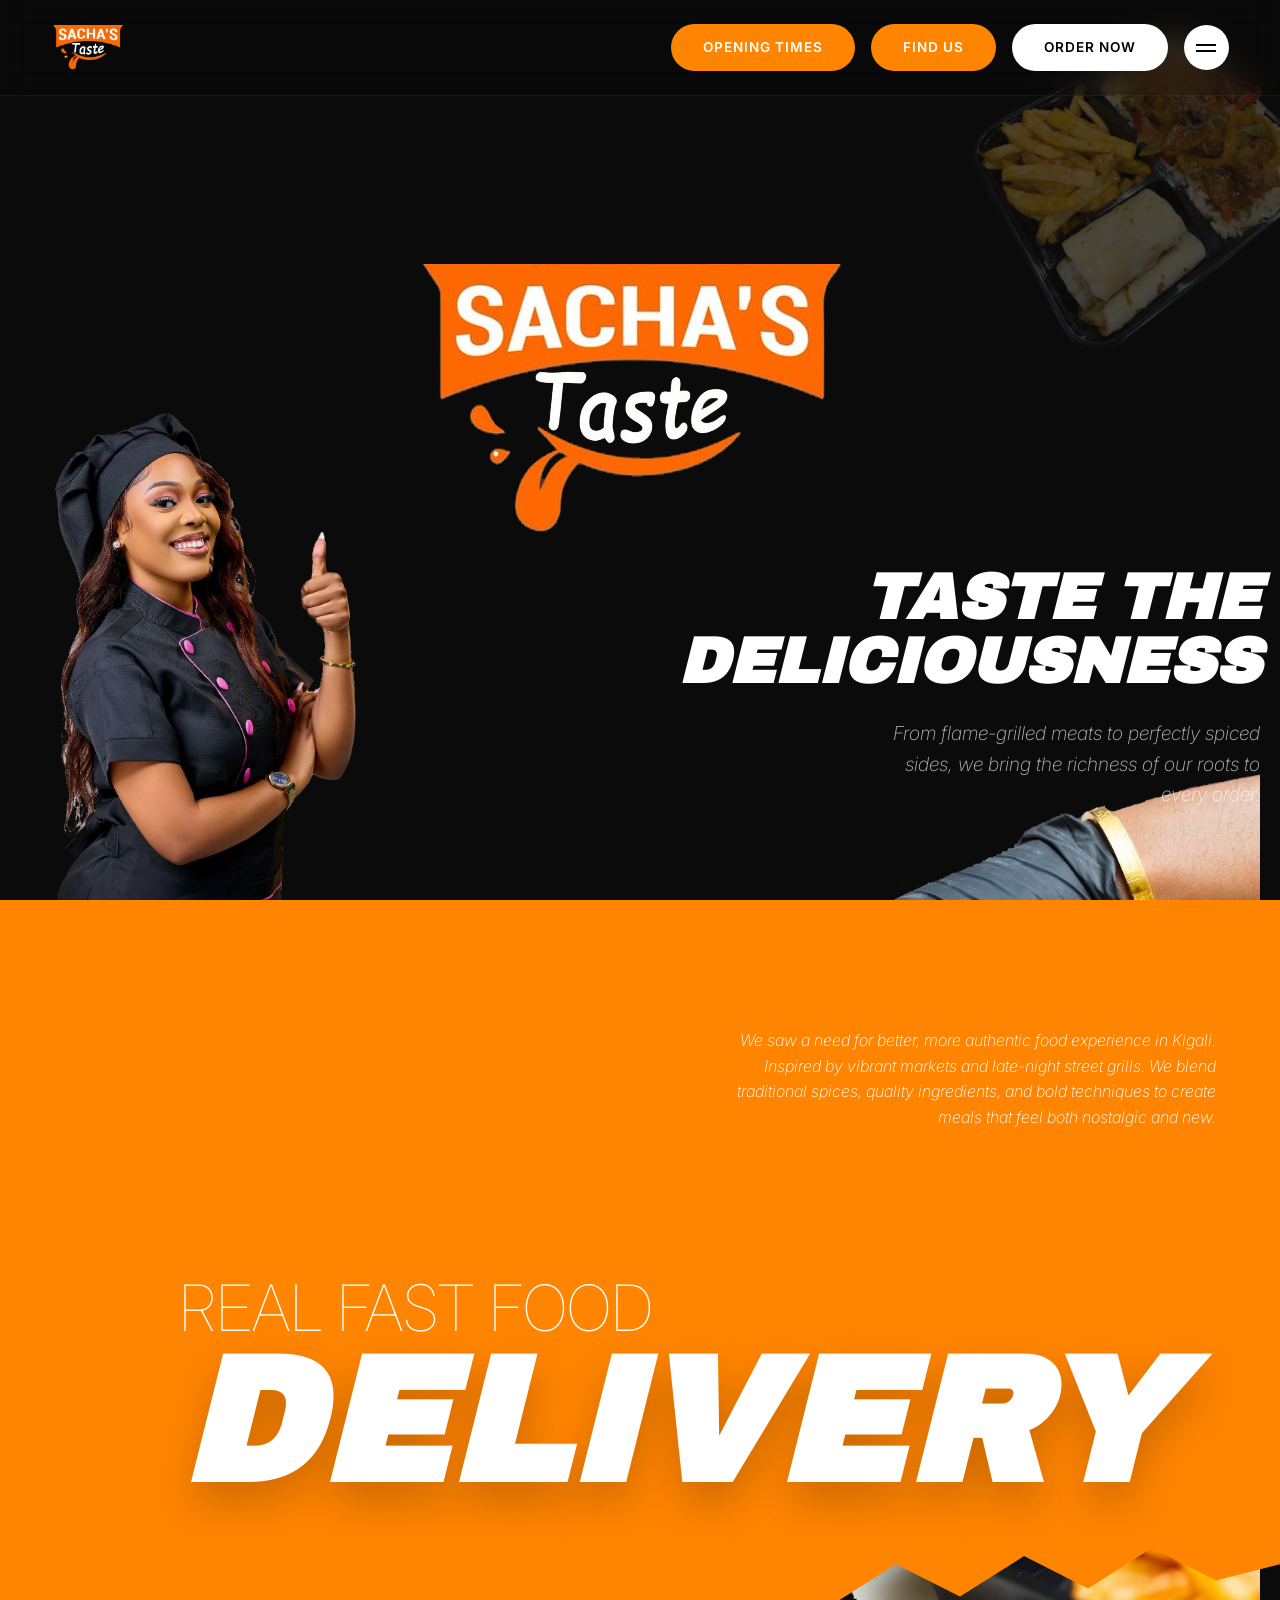
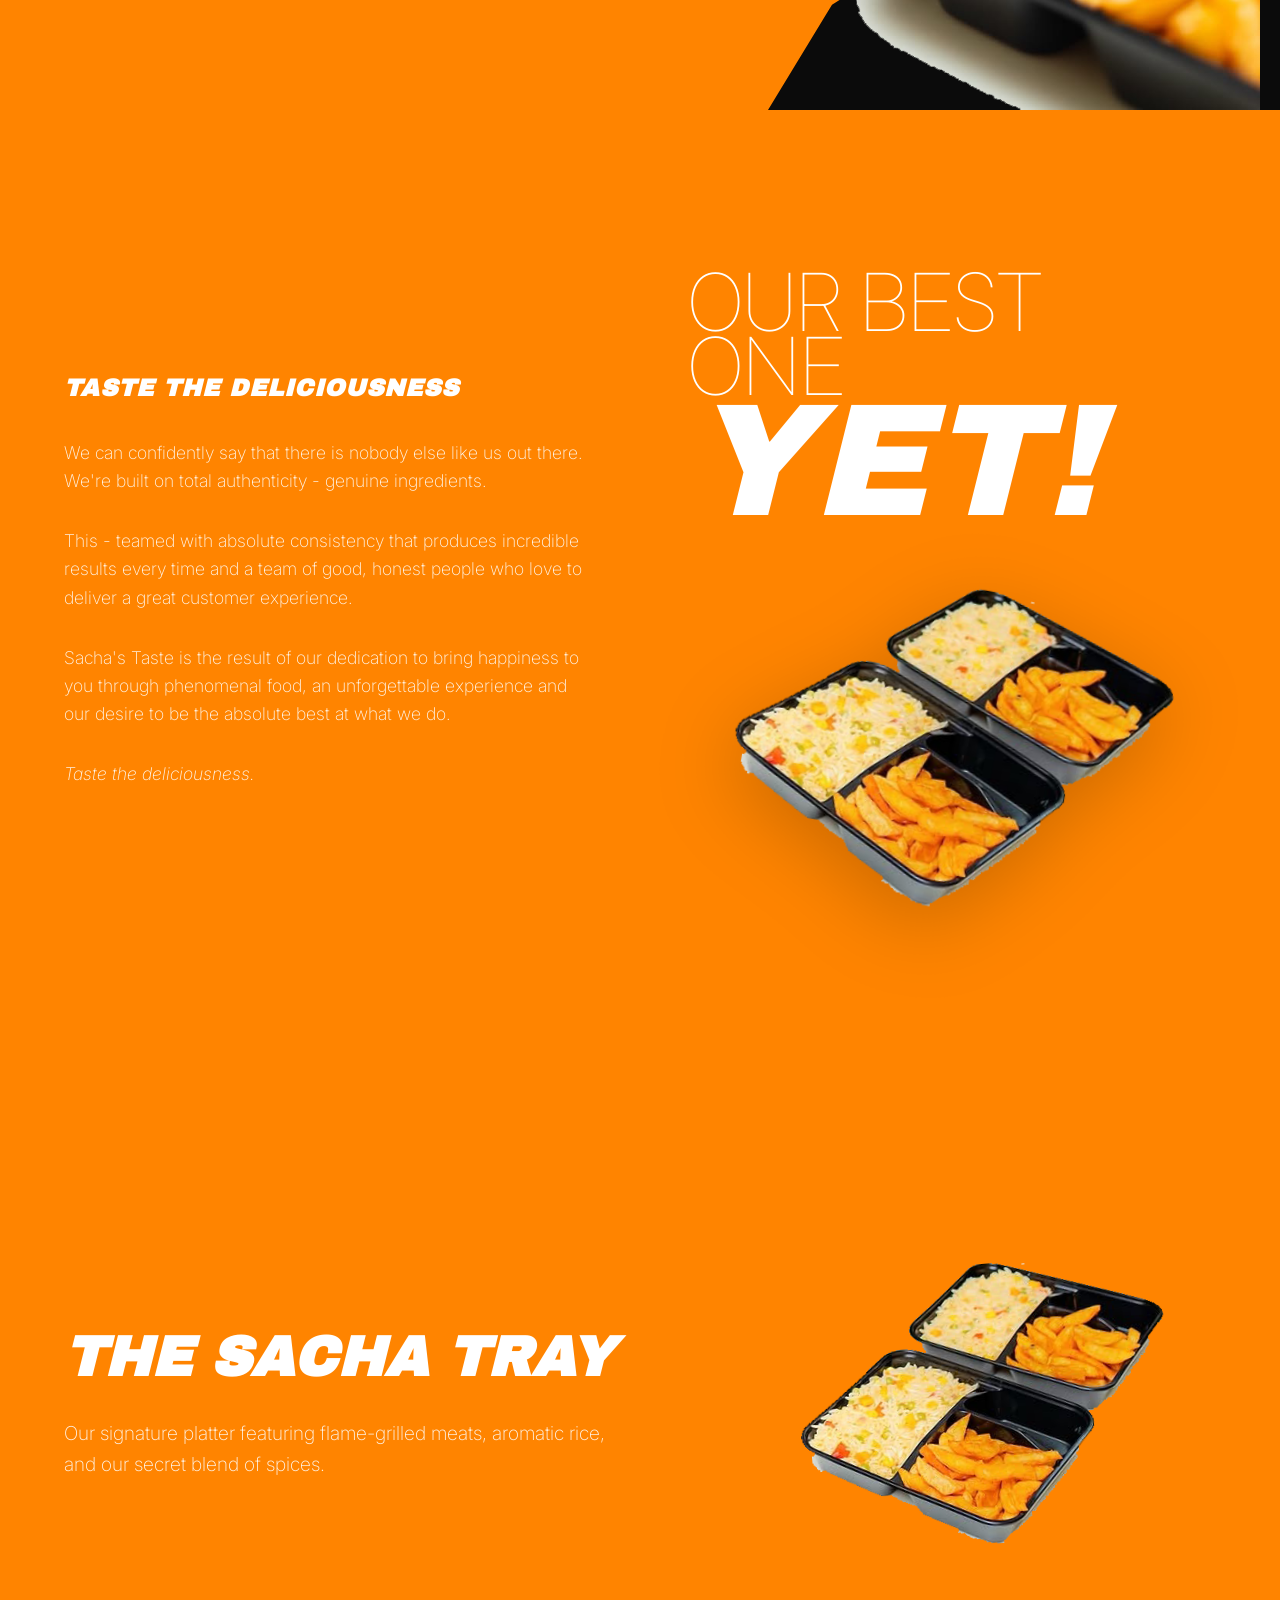
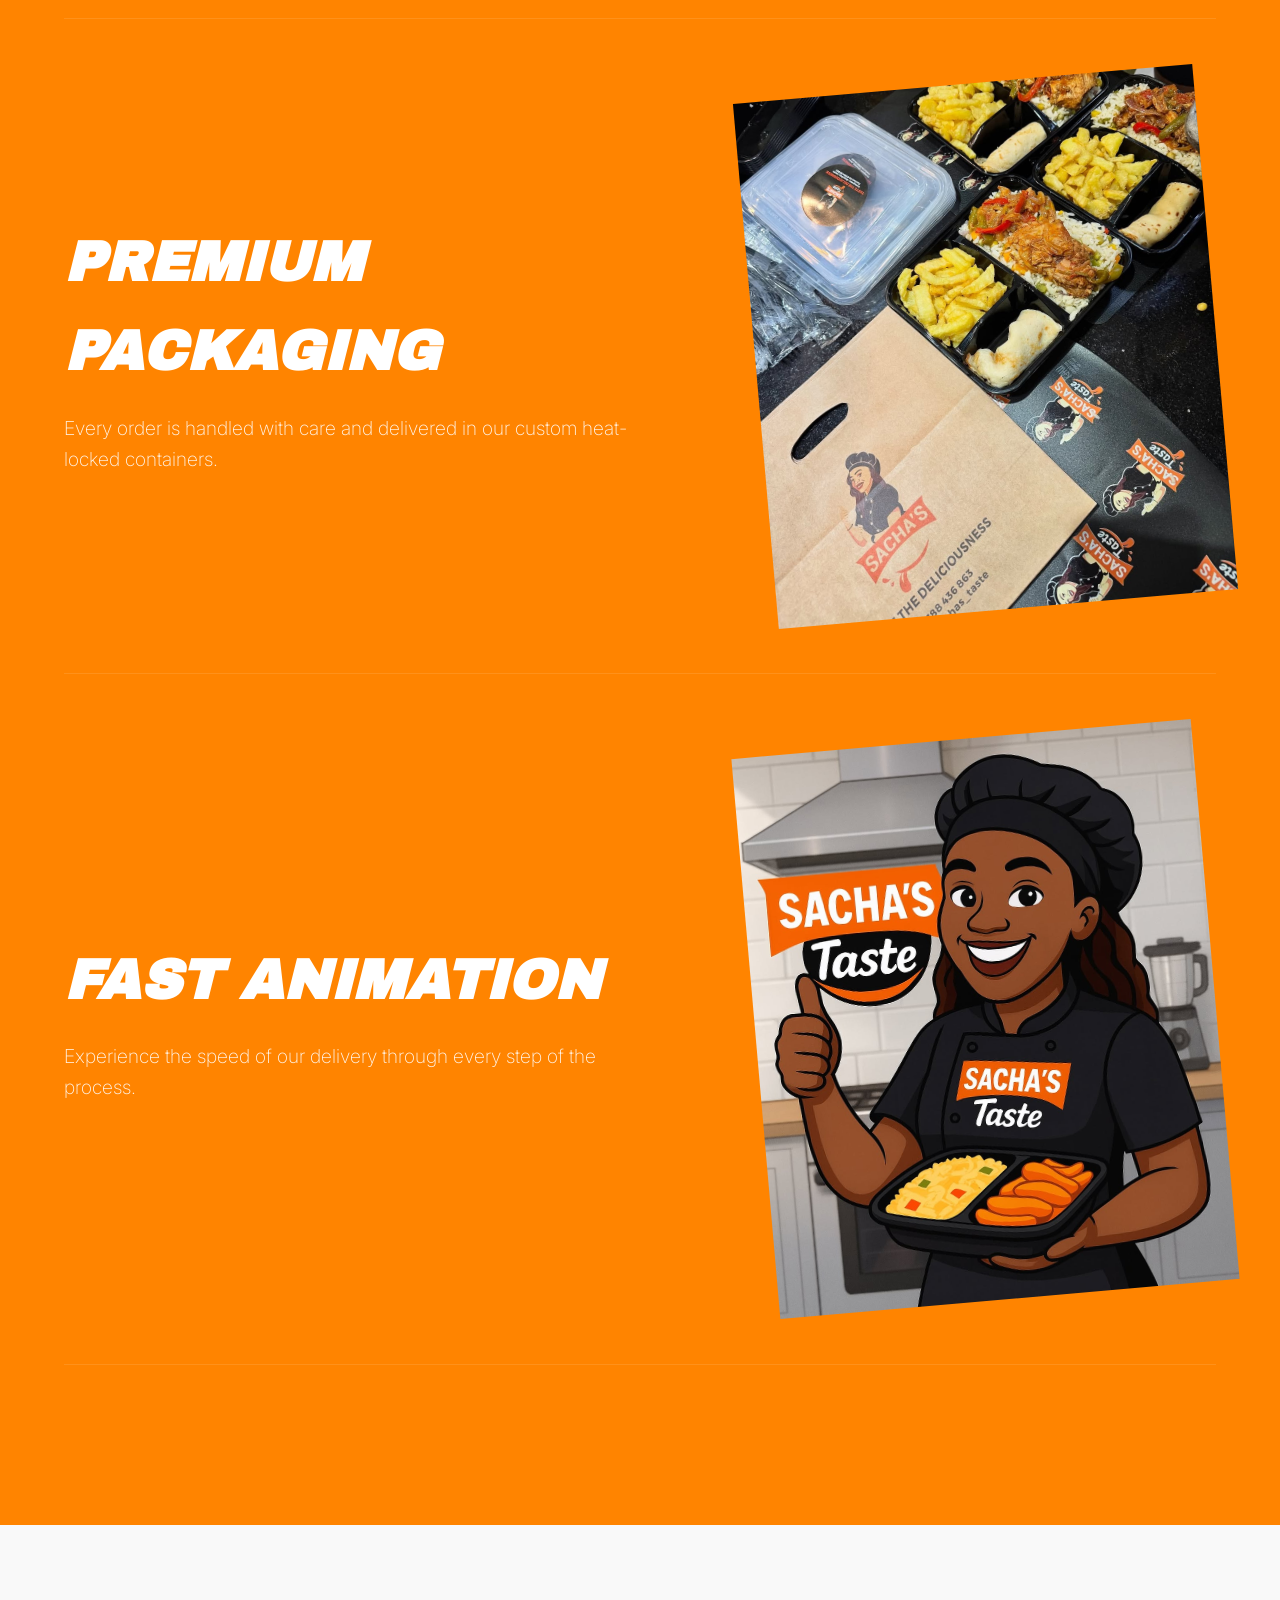
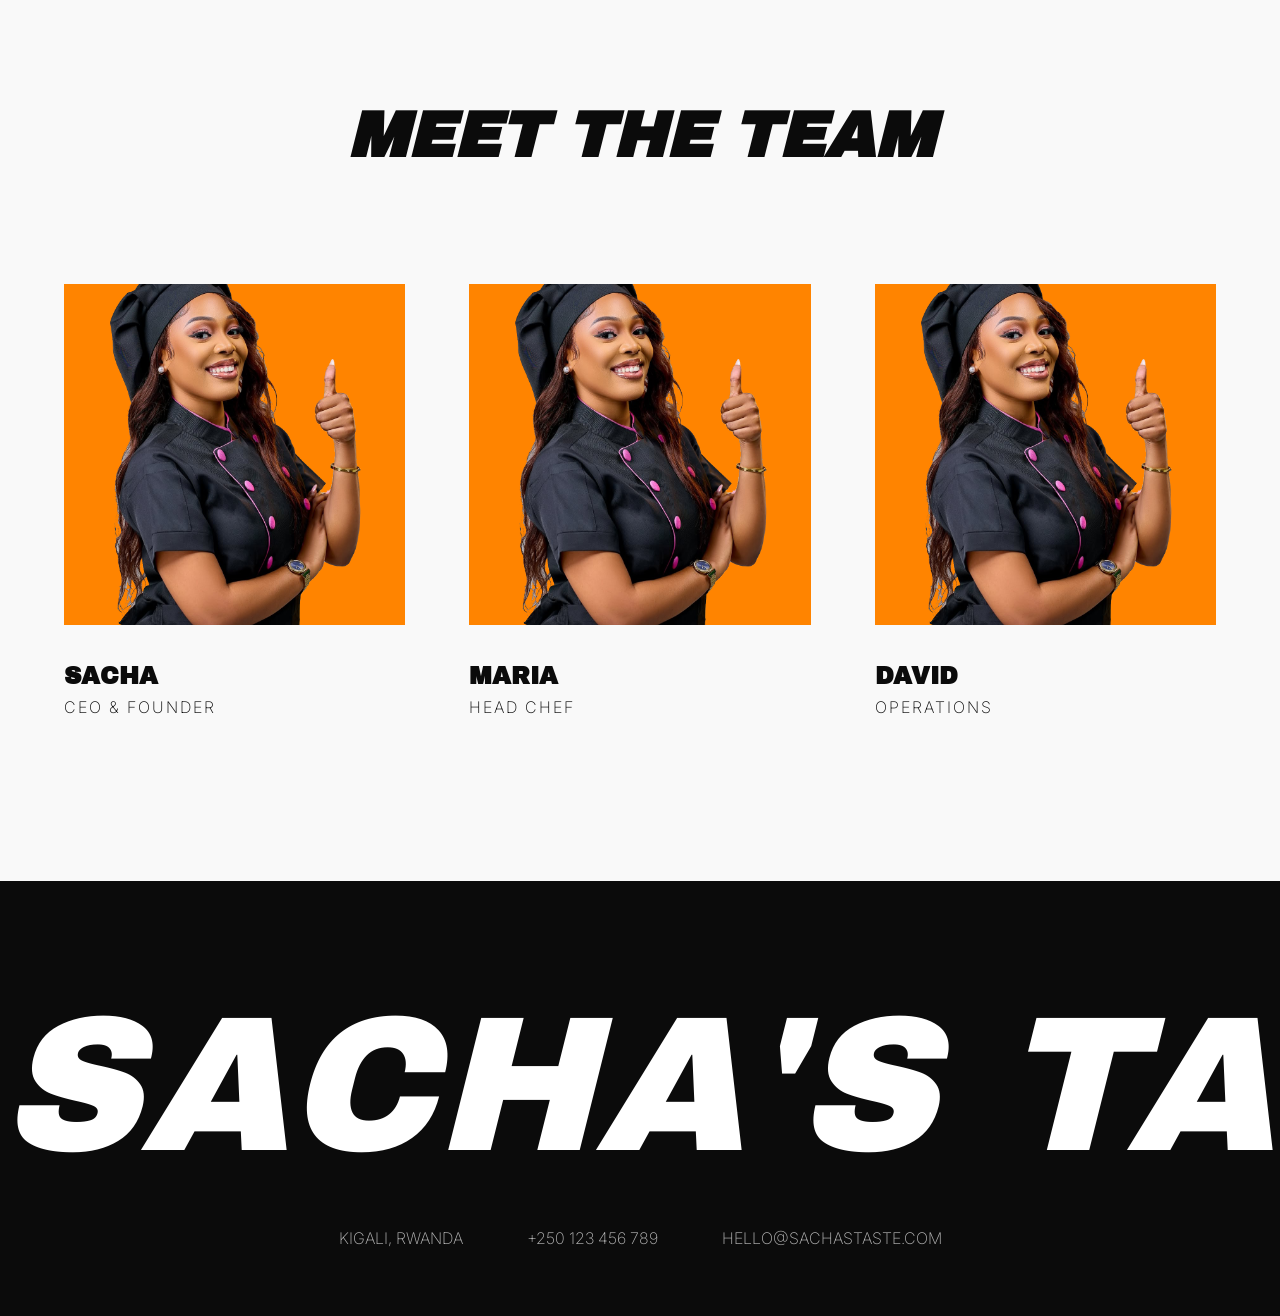
<file: SACHA'S_TASTE/index.html>
<!DOCTYPE html>
<html lang="en">
<head>
    <meta charset="UTF-8">
    <meta name="viewport" content="width=device-width, initial-scale=1.0">
    <title>Sacha's Taste | Real Fast Food Delivery</title>
    <meta name="description" content="Authentic flame-grilled street flavor delivered fast and fresh in Kigali.">
    <link rel="stylesheet" href="style.css">
</head>
<body>

    <header>
        <div class="nav-container">
            <a href="#" class="nav-logo">
                <img src="assets/brand-logo.png" alt="Sacha's Taste Logo">
            </a>
            <div class="nav-actions">
                <a href="#opening-times" class="btn-pill btn-orange">OPENING TIMES</a>
                <a href="#find-us" class="btn-pill btn-orange">FIND US</a>
                <a href="#order-now" class="btn-pill btn-white">ORDER NOW</a>
                <button class="hamburger-menu" aria-label="Menu">
                    <span class="hamburger-line"></span>
                    <span class="hamburger-line"></span>
                </button>
            </div>
        </div>
    </header>

    <main>
        <!-- Hero Section -->
        <section id="hero" class="hero-section">
            <div class="hero-col hero-left">
                <img src="assets/CEO sacha.png" alt="Sacha CEO" class="hero-ceo-img">
            </div>
            <div class="hero-col hero-center">
                <img src="assets/brand-logo.png" alt="Sacha's Taste Main Branding" class="main-logo">
            </div>
            <div class="hero-col hero-right">
                <img src="assets/sample_food (1).png" alt="Hero Food Plate" class="hero-food-img">
                <div class="hero-copy">
                    <h1 class="hero-heading">TASTE THE<br>DELICIOUSNESS</h1>
                    <p class="hero-subtext">From flame-grilled meats to perfectly spiced sides, we bring the richness of our roots to every order.</p>
                </div>
            </div>
        </section>

        <!-- Delivery Section -->
        <section id="delivery" class="delivery-section fade-in-up">
            <img src="assets/sample_food (6).png" alt="Hand with black gloves" class="delivery-main-img">
            
            <div class="delivery-container">
                <div class="delivery-top-text">
                    <p>We saw a need for better, more authentic food experience in Kigali. Inspired by vibrant markets and late-night street grills. We blend traditional spices, quality ingredients, and bold techniques to create meals that feel both nostalgic and new.</p>
                </div>
                
                <div class="delivery-headings">
                    <span class="delivery-subtitle">REAL FAST FOOD</span>
                    <h2 class="delivery-title">DELIVERY</h2>
                </div>
            </div>
        </section>
        
        <!-- Story Section / Our Best One Yet -->
        <section id="story" class="story-section fade-in-up">
            <div class="story-container">
                <div class="story-left">
                    <h3 class="story-mini-title">TASTE THE DELICIOUSNESS</h3>
                    <div class="story-copy-wrap">
                        <p>We can confidently say that there is nobody else like us out there. We're built on total authenticity - genuine ingredients.</p>
                        <p>This - teamed with absolute consistency that produces incredible results every time and a team of good, honest people who love to deliver a great customer experience.</p>
                        <p>Sacha's Taste is the result of our dedication to bring happiness to you through phenomenal food, an unforgettable experience and our desire to be the absolute best at what we do.</p>
                        <p class="story-footer-text">Taste the deliciousness.</p>
                    </div>
                </div>
                <div class="story-right">
                    <div class="yet-header">
                        <span class="yet-thin">OUR BEST ONE</span>
                        <span class="yet-bold">YET!</span>
                    </div>
                    <img src="assets/sample_food (5).png" alt="Best Food Tray" class="story-img">
                </div>
            </div>
        </section>

        <!-- Menu Section -->
        <section id="menu" class="menu-section fade-in-up">
            <div class="menu-container">
                <div class="menu-item">
                    <div class="menu-info">
                        <h3 class="menu-title">THE SACHA TRAY</h3>
                        <p class="menu-desc">Our signature platter featuring flame-grilled meats, aromatic rice, and our secret blend of spices.</p>
                    </div>
                    <div class="menu-img-wrap">
                        <img src="assets/sample_food (5).png" alt="Food Tray" class="menu-img">
                    </div>
                </div>
                
                <div class="menu-item">
                    <div class="menu-info">
                        <h3 class="menu-title">PREMIUM PACKAGING</h3>
                        <p class="menu-desc">Every order is handled with care and delivered in our custom heat-locked containers.</p>
                    </div>
                    <div class="menu-img-wrap">
                        <img src="assets/packaging (2).jpg" alt="Packaging" class="menu-img">
                    </div>
                </div>

                <div class="menu-item">
                    <div class="menu-info">
                        <h3 class="menu-title">FAST ANIMATION</h3>
                        <p class="menu-desc">Experience the speed of our delivery through every step of the process.</p>
                    </div>
                    <div class="menu-img-wrap">
                        <img src="assets/animation.jpg" alt="Delivery Animation" class="menu-img">
                    </div>
                </div>
            </div>
        </section>

        <!-- Team Section -->
        <section id="team" class="team-section fade-in-up">
            <h2 class="team-header">MEET THE TEAM</h2>
            <div class="team-grid">
                <div class="team-card">
                    <div class="team-img-box">
                        <img src="assets/CEO sacha.png" alt="Team Member">
                    </div>
                    <h3 class="team-name">SACHA</h3>
                    <p class="team-role">CEO & FOUNDER</p>
                </div>
                <div class="team-card">
                    <div class="team-img-box">
                        <img src="assets/CEO sacha.png" alt="Team Member">
                    </div>
                    <h3 class="team-name">MARIA</h3>
                    <p class="team-role">HEAD CHEF</p>
                </div>
                <div class="team-card">
                    <div class="team-img-box">
                        <img src="assets/CEO sacha.png" alt="Team Member">
                    </div>
                    <h3 class="team-name">DAVID</h3>
                    <p class="team-role">OPERATIONS</p>
                </div>
            </div>
        </section>
    </main>

    <footer>
        <div class="footer-logo">SACHA'S TASTE</div>
        <div class="footer-info">
            <span>KIGALI, RWANDA</span>
            <span>+250 123 456 789</span>
            <span>HELLO@SACHASTASTE.COM</span>
        </div>
    </footer>

    <script>
        // Simple Scroll Animation Observer
        const observerOptions = {
            threshold: 0.1
        };

        const observer = new IntersectionObserver((entries) => {
            entries.forEach(entry => {
                if (entry.isIntersecting) {
                    entry.target.classList.add('active');
                }
            });
        }, observerOptions);

        document.querySelectorAll('.fade-in-up').forEach(section => {
            observer.observe(section);
        });
    </script>
</body>
</html>
</file>
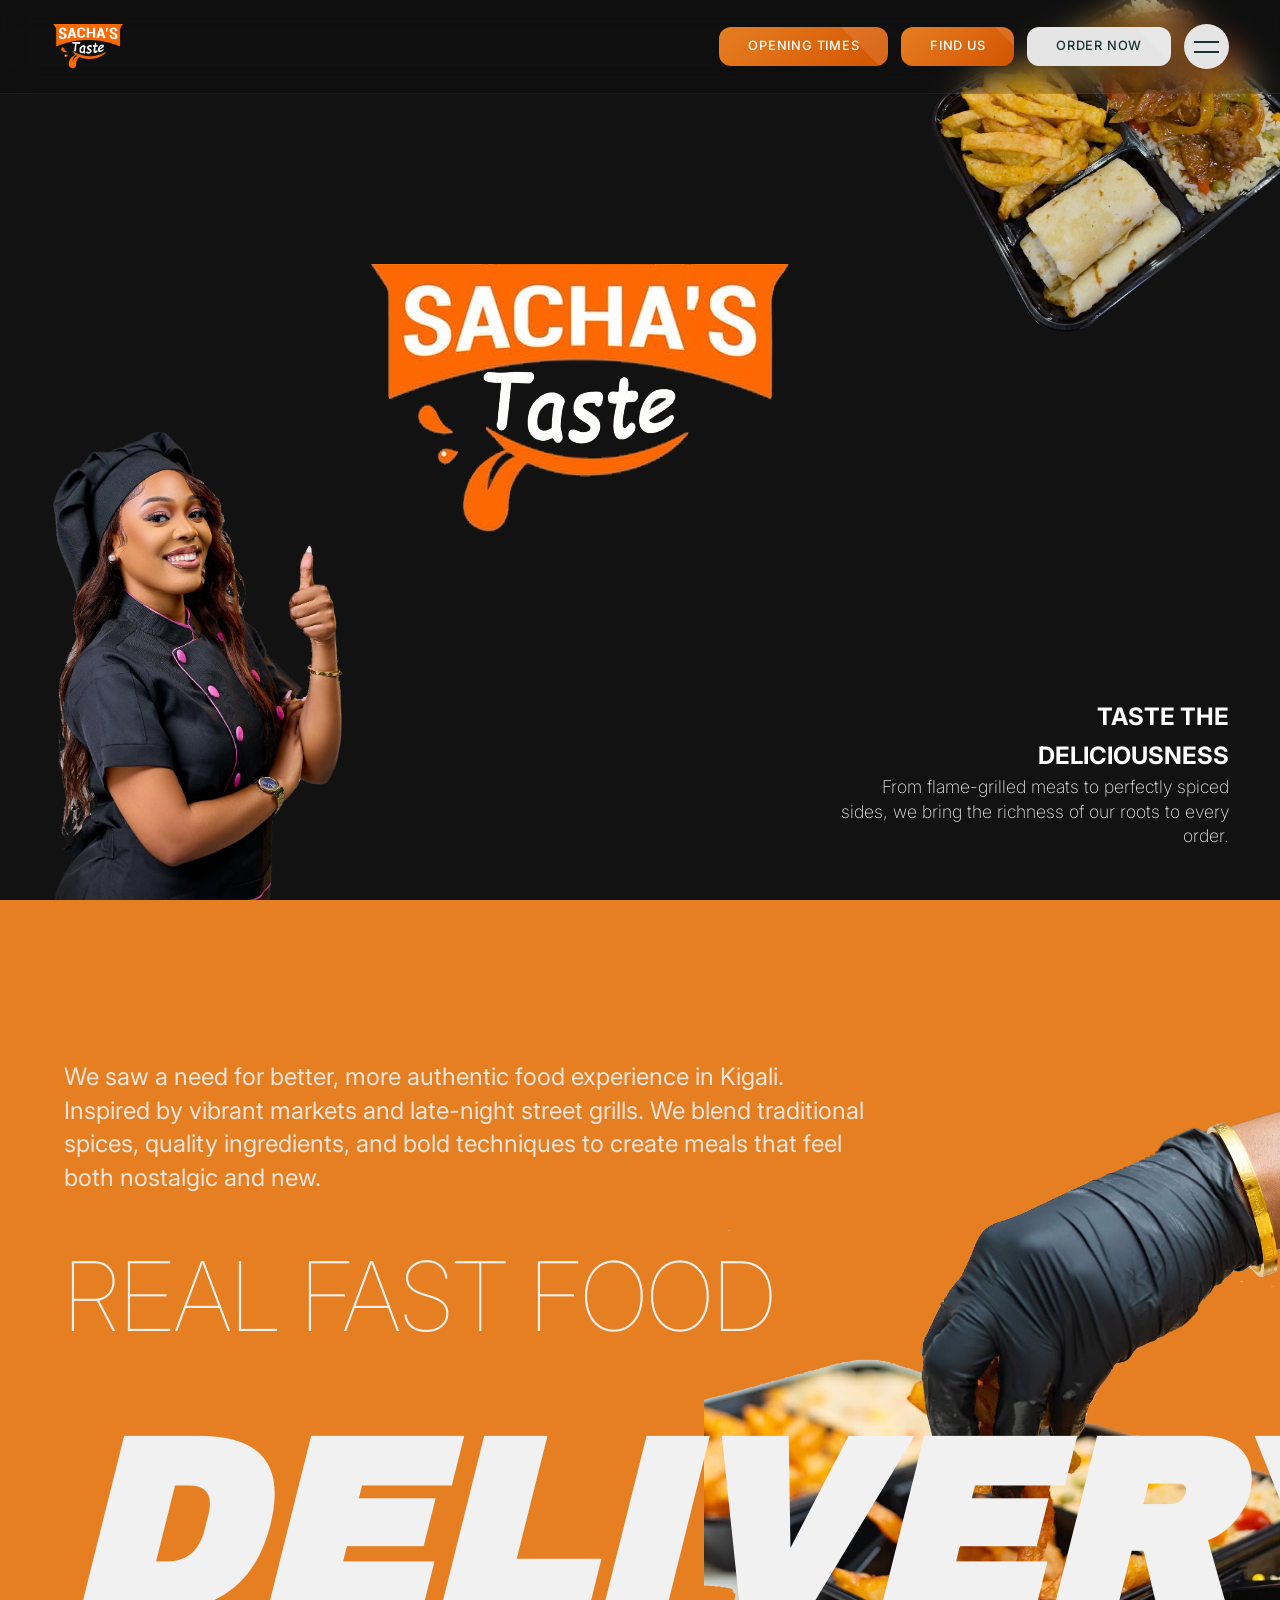
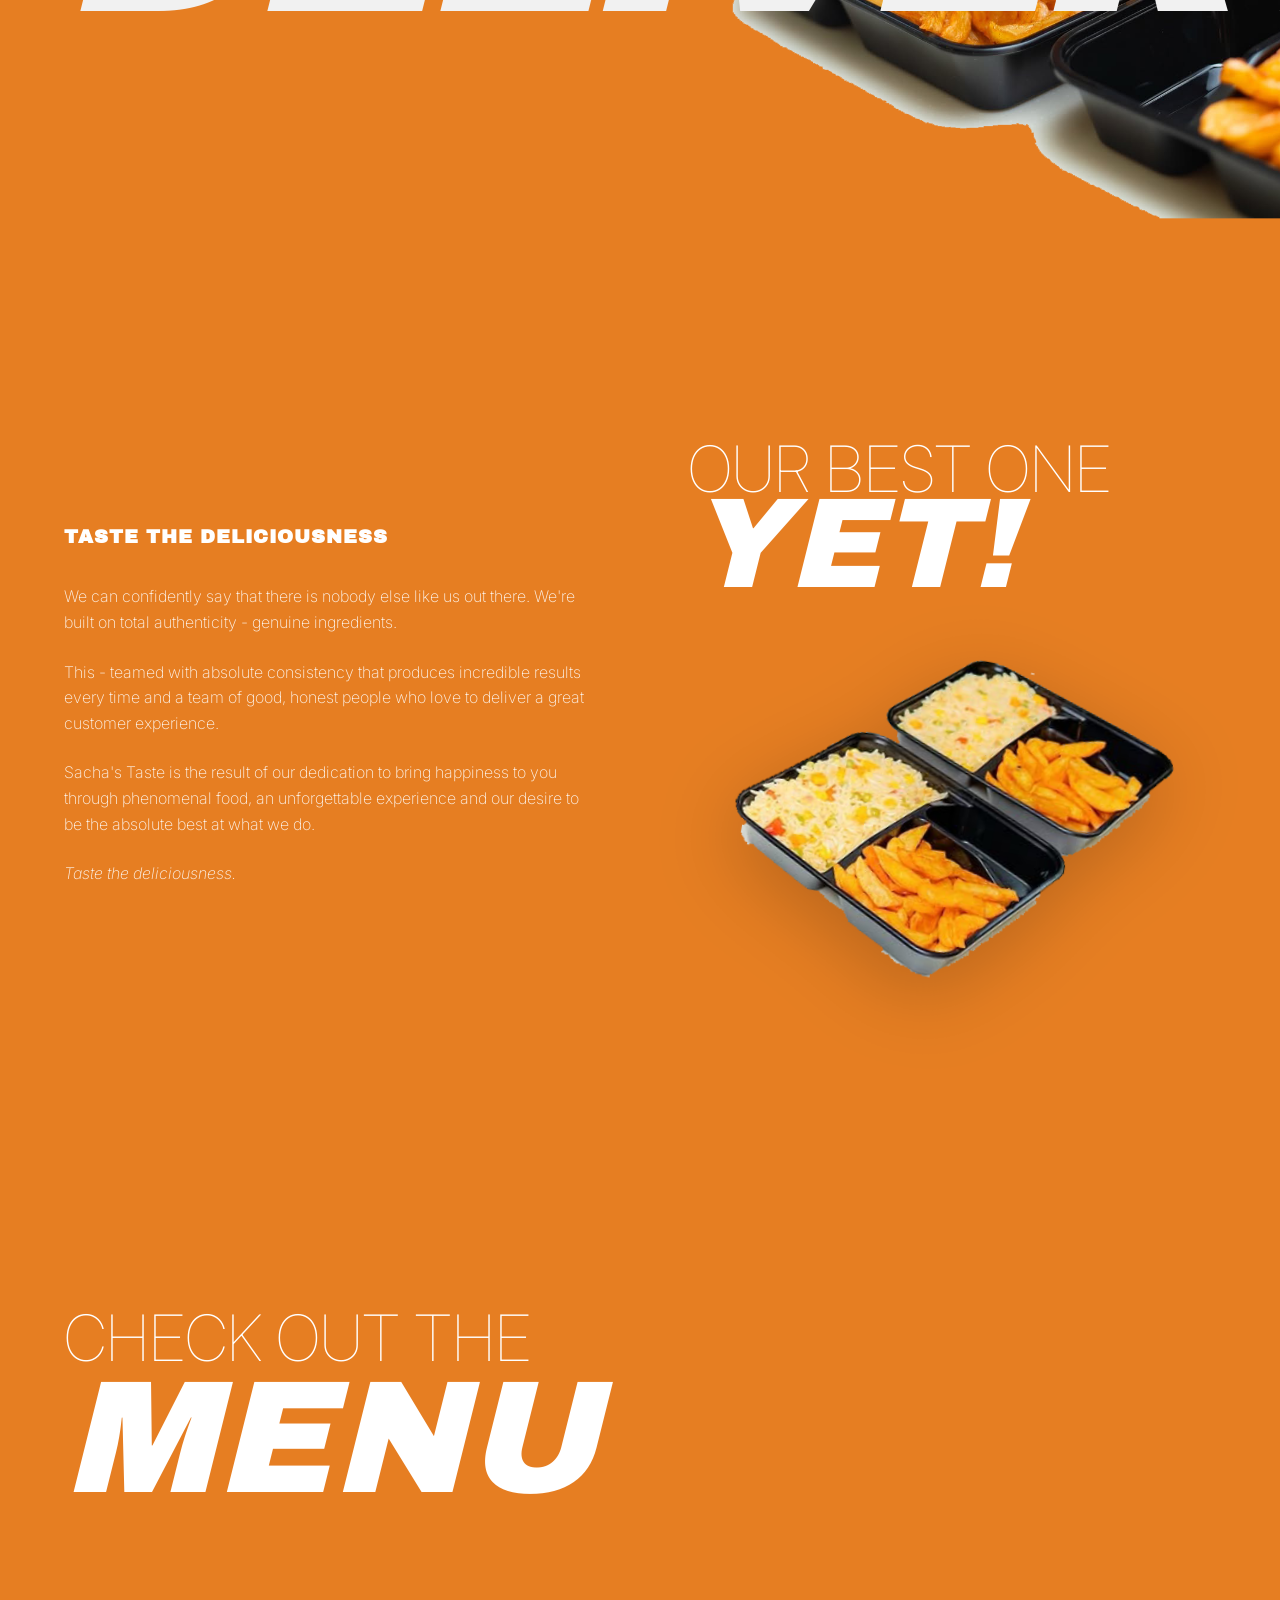
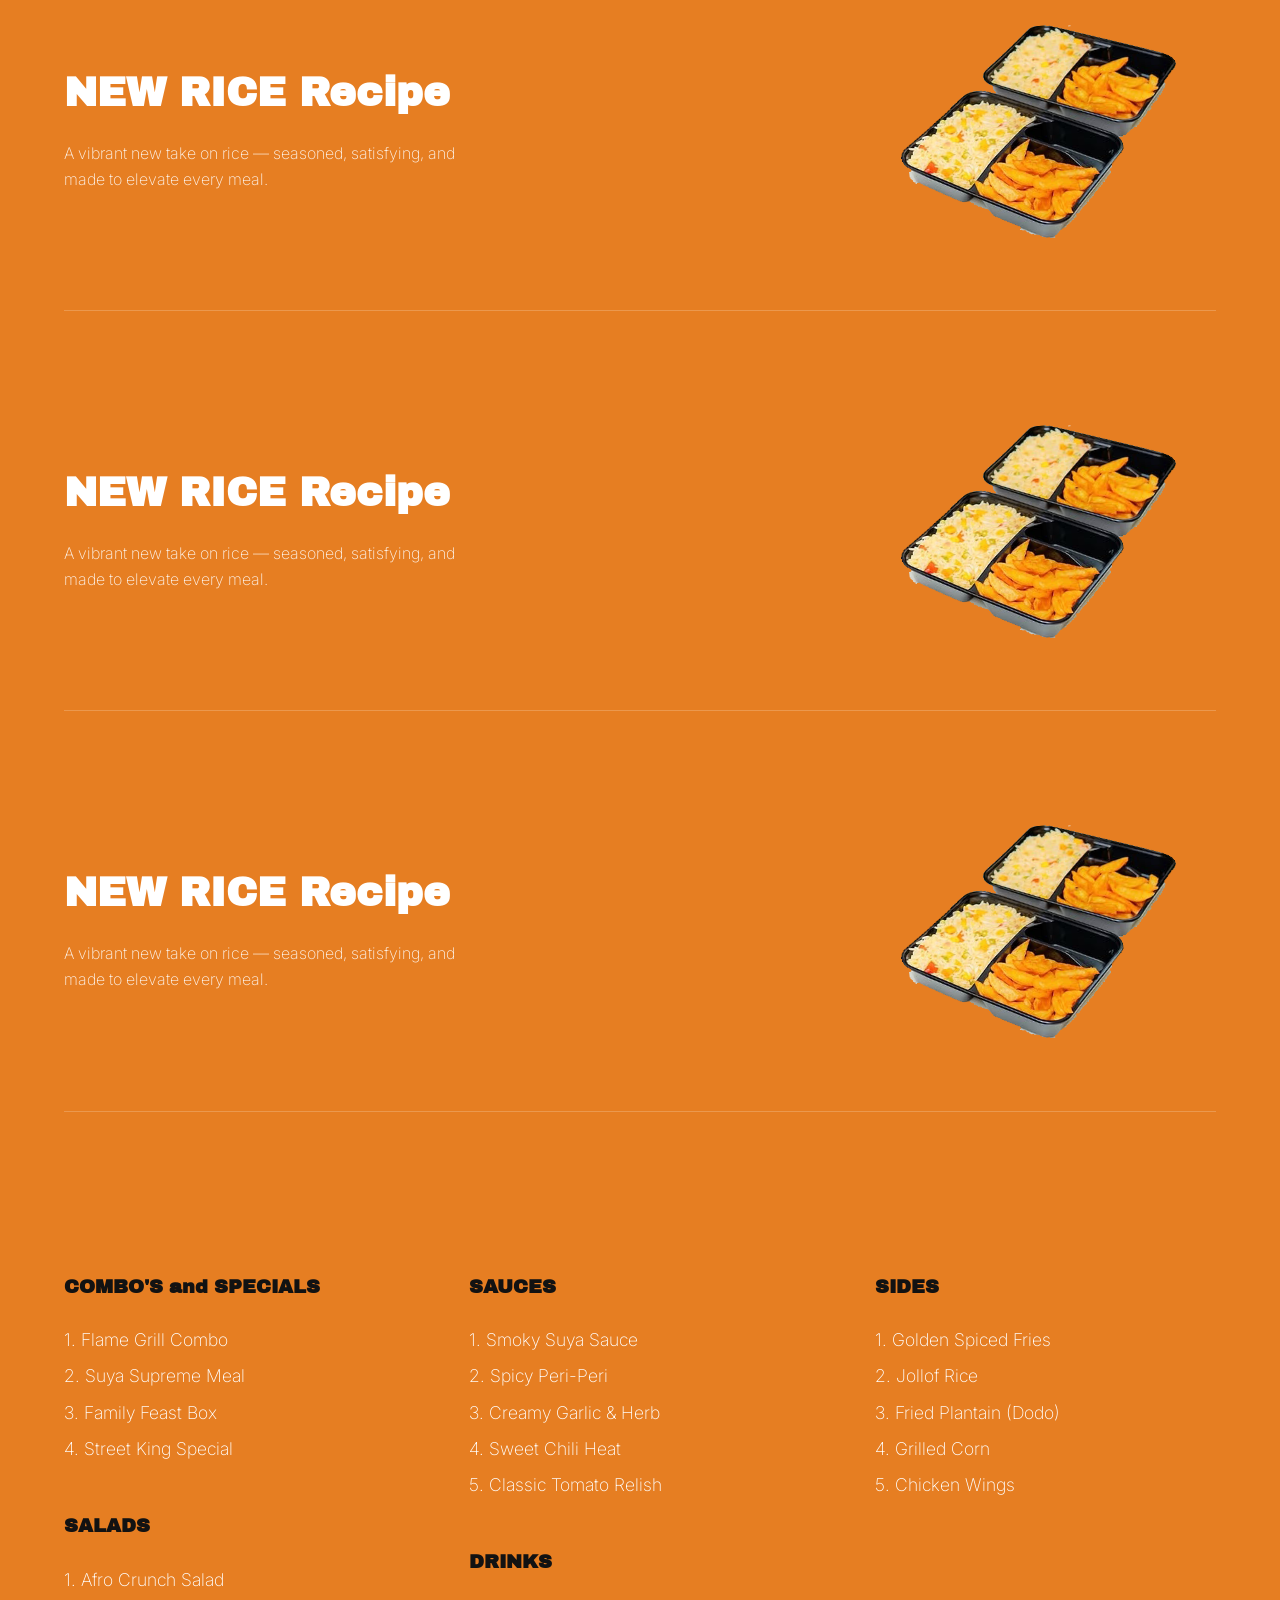
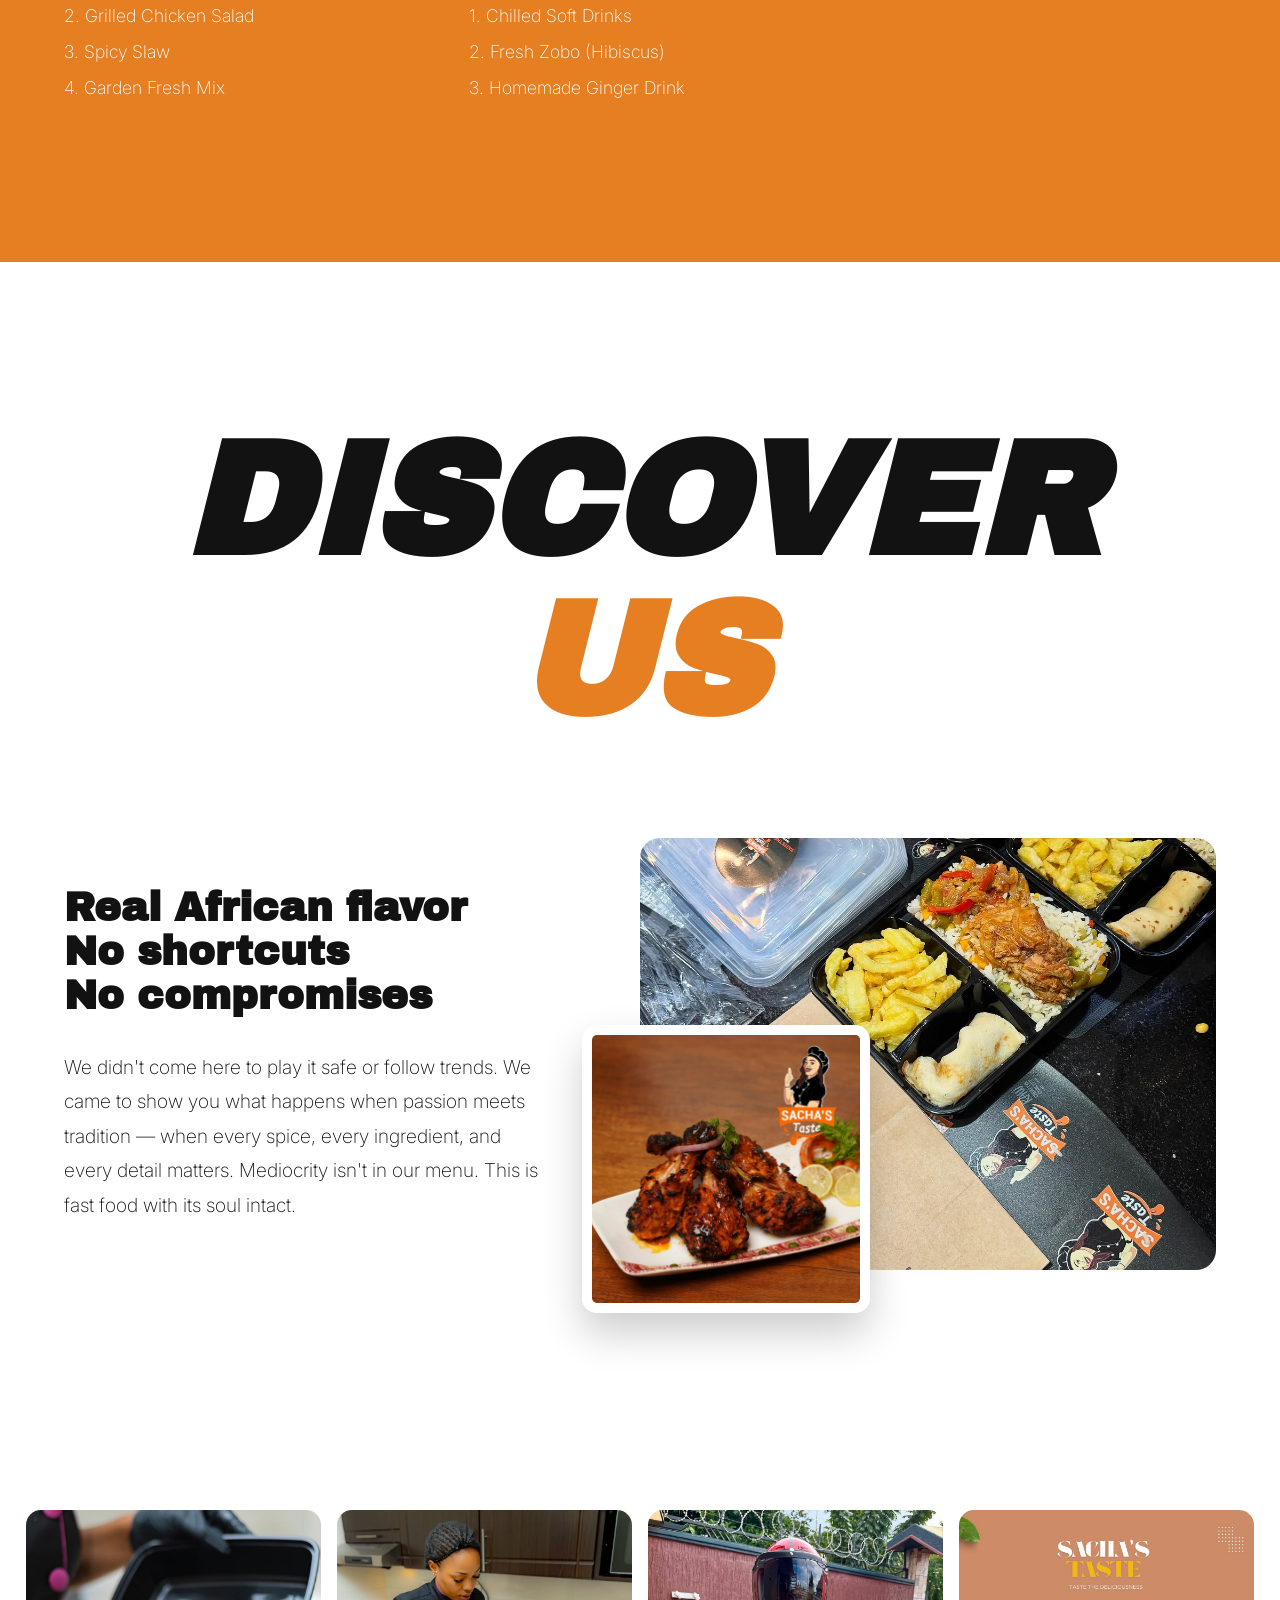
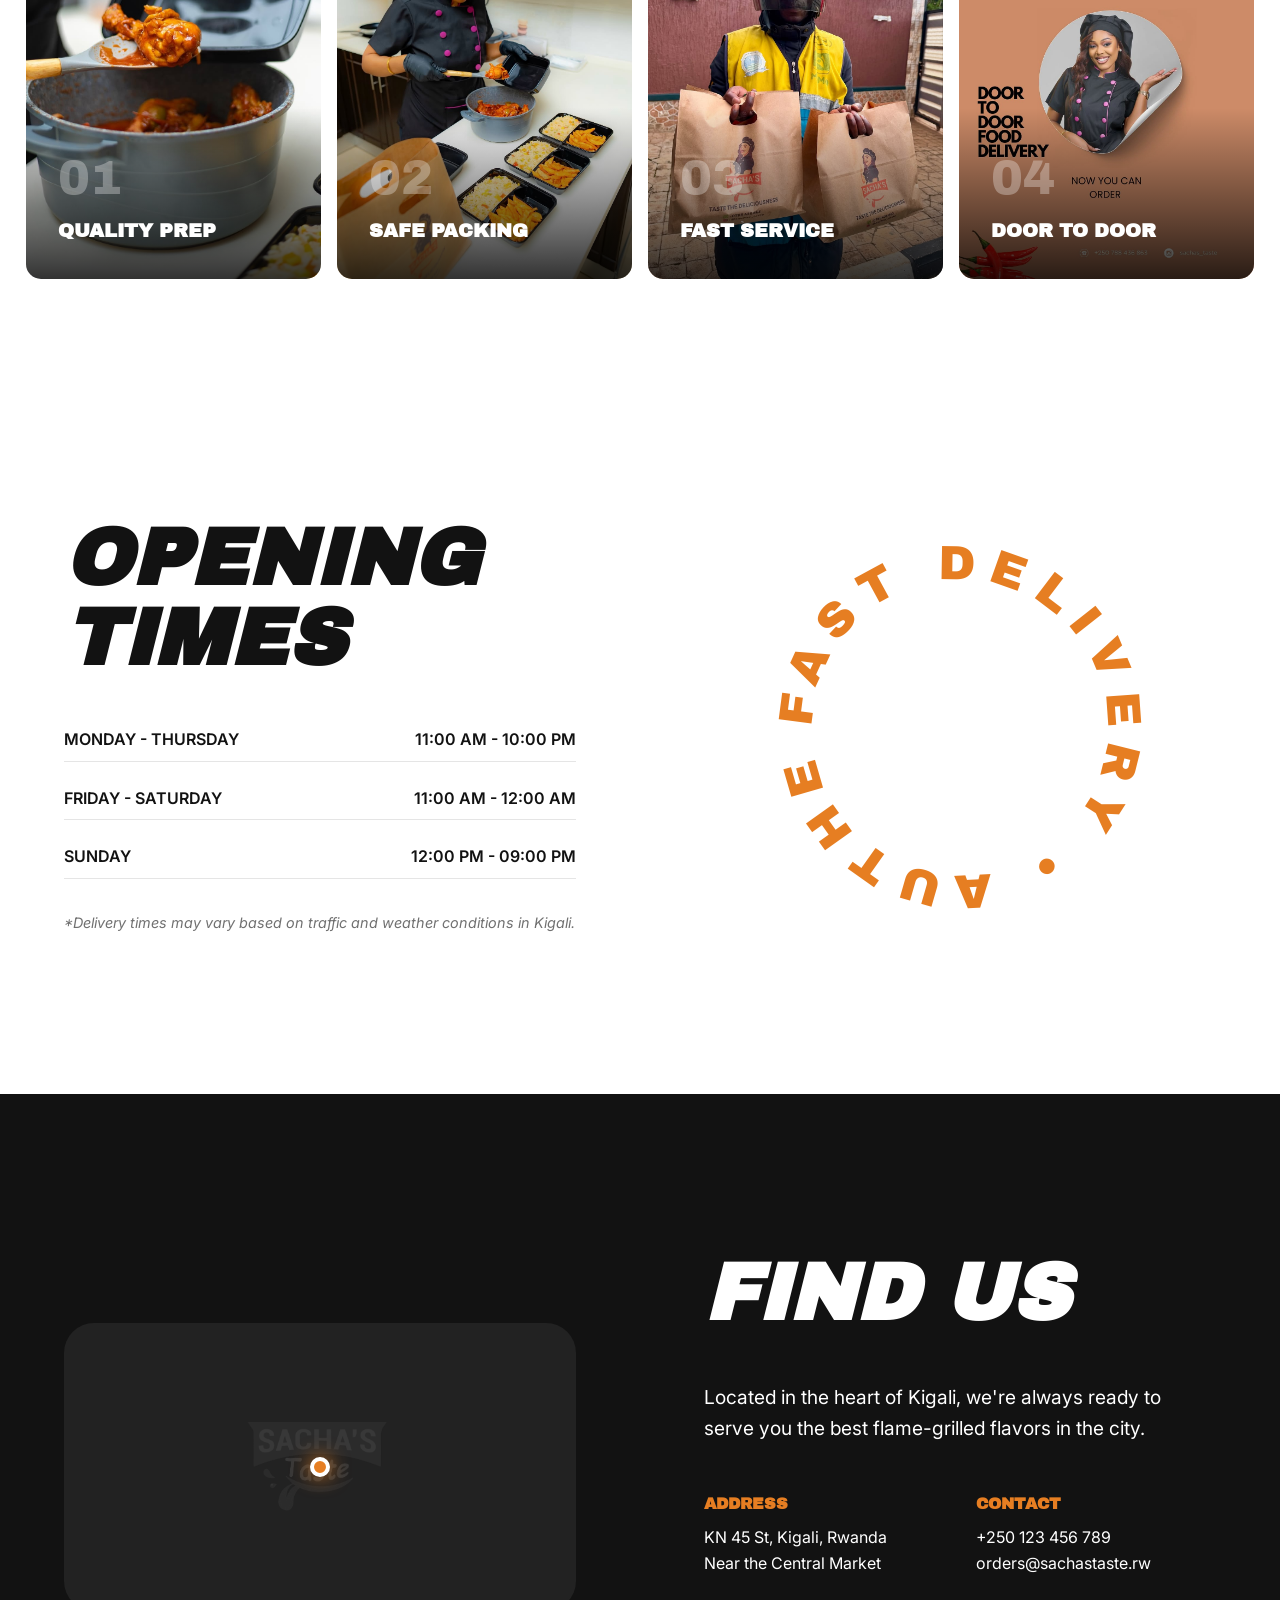
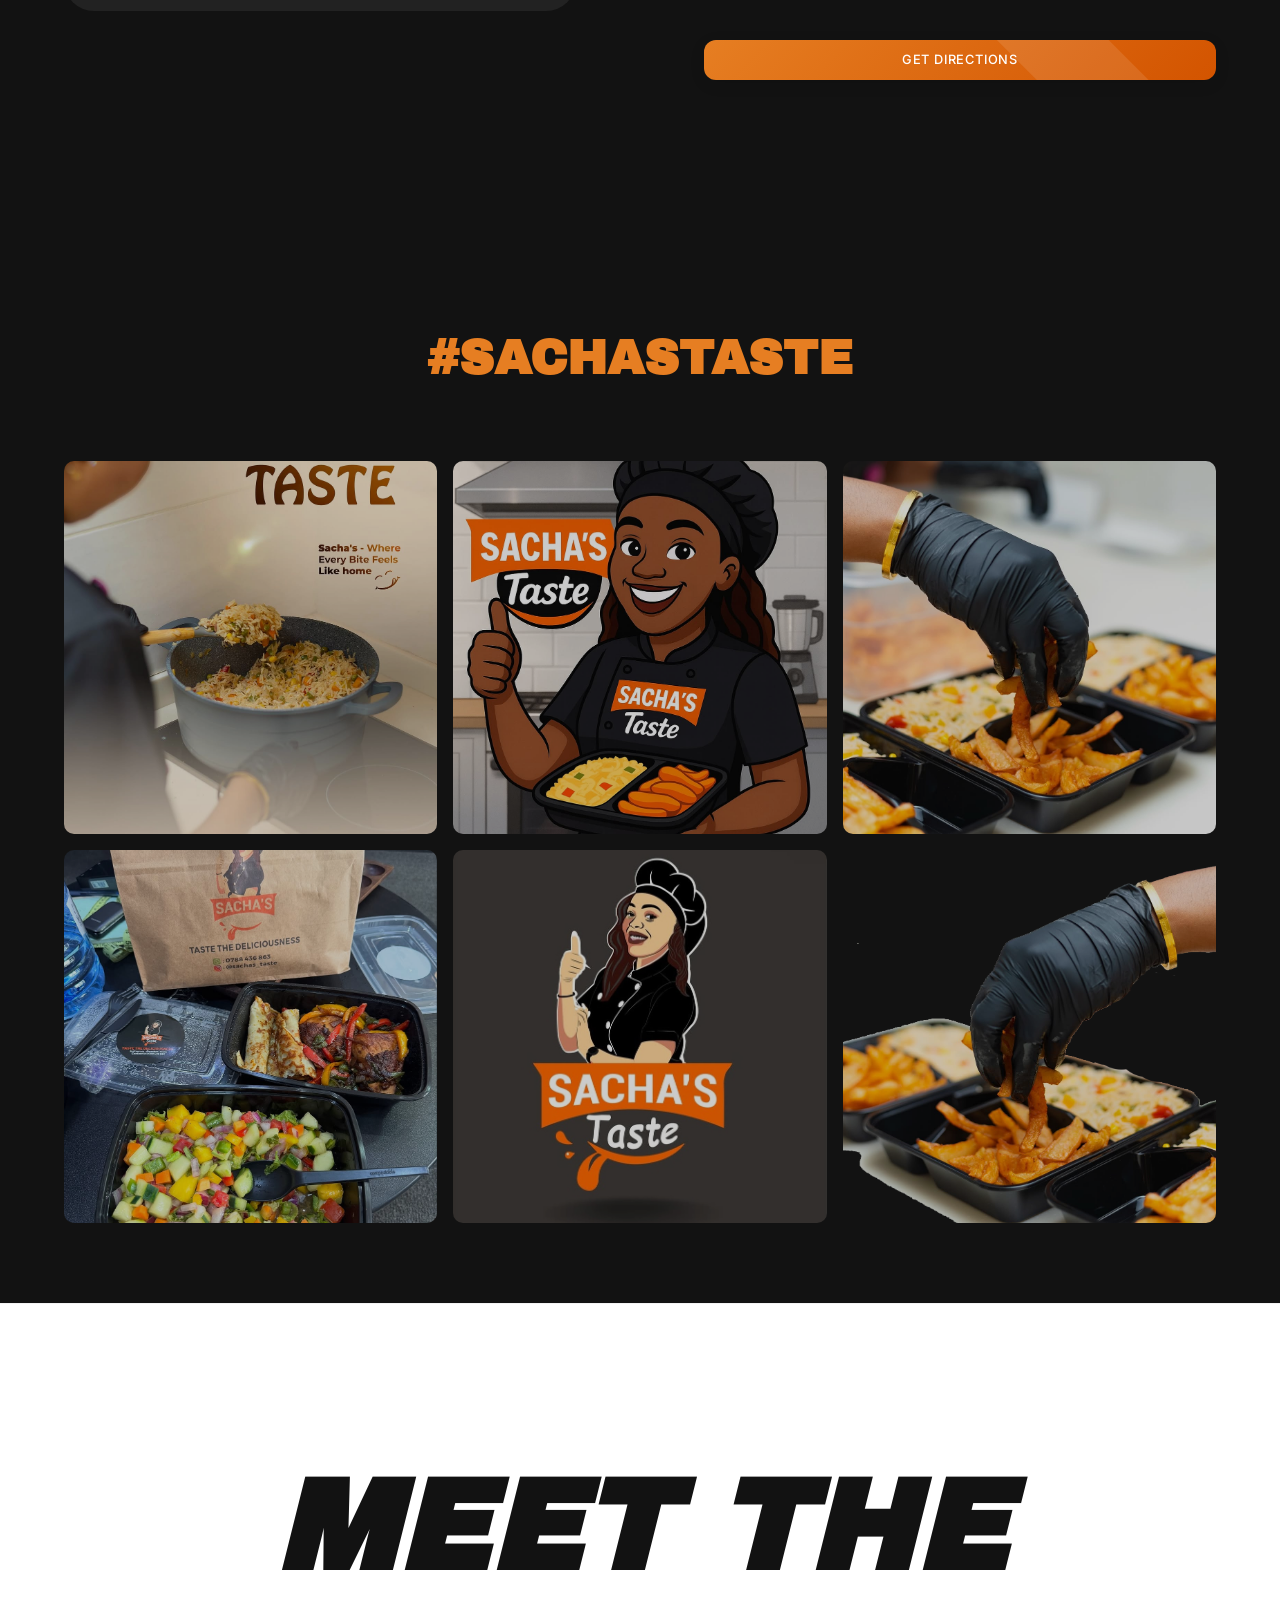
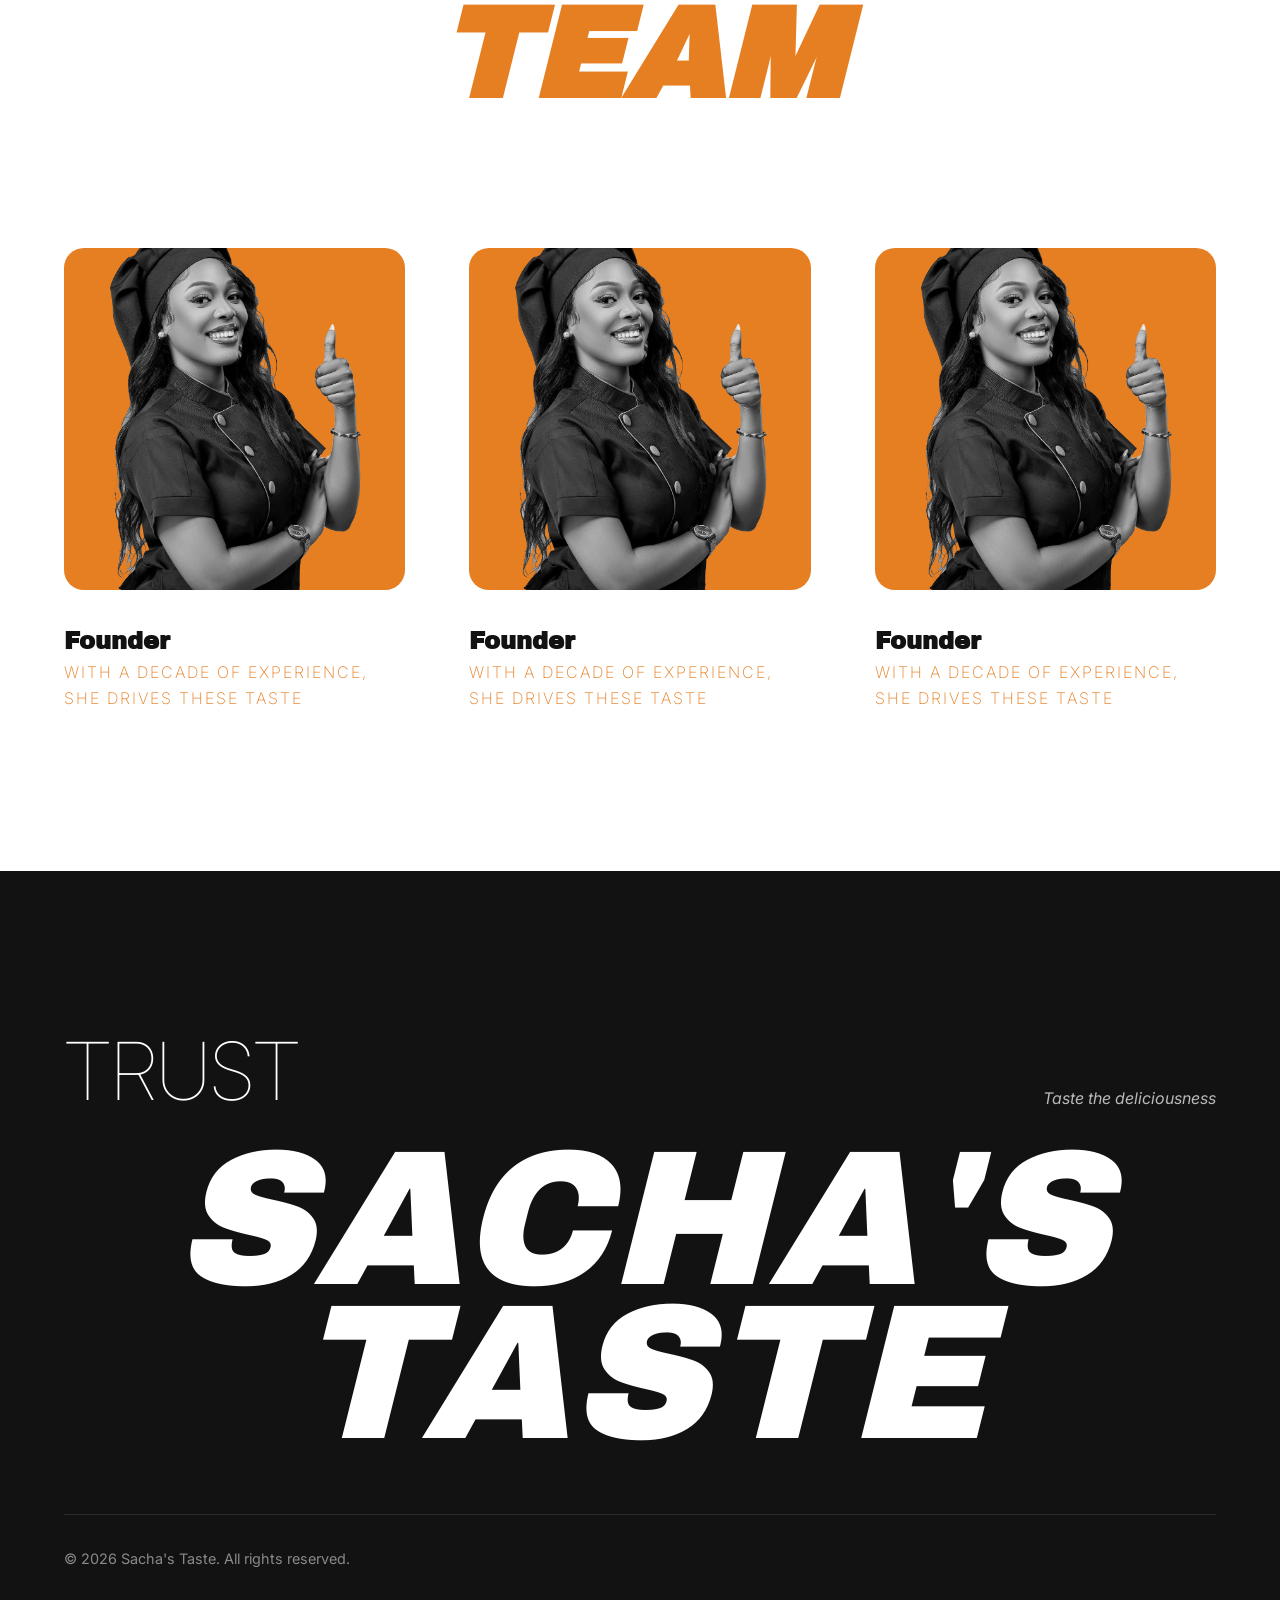
<file: SACHA'S TASTE/SACHA'S_TASTE/index.html>
<!DOCTYPE html>
<html lang="en">

<head>
    <meta charset="UTF-8">
    <meta name="viewport" content="width=device-width, initial-scale=1.0">
    <title>Sacha's Taste | Real Fast Food Delivery</title>
    <link rel="shortcut icon" href="assets/brand-logo.png" type="image/x-icon">
    <meta name="description" content="Authentic flame-grilled street flavor delivered fast and fresh in Kigali.">
    <link rel="stylesheet" href="style.css">
</head>

<body>

    <header>
        <div class="nav-container">
            <a href="#" class="nav-logo">
                <img src="assets/brand-logo.png" alt="Sacha's Taste Logo">
            </a>
            <div class="nav-actions">
                <a href="#opening-times" class="btn-pill btn-orange">OPENING TIMES</a>
                <a href="#find-us" class="btn-pill btn-orange">FIND US</a>
                <a href="#order-now" class="btn-pill btn-white">ORDER NOW</a>
                <div class="hamburger-container">
                    <button class="hamburger-menu" aria-label="Menu">
                        <span class="hamburger-line"></span>
                        <span class="hamburger-line"></span>
                    </button>
                </div>
            </div>
            <div class="scroll-progress"></div>
        </div>
        
        <!-- Full-screen Overlay Menu -->
        <div class="menu-overlay">
            <div class="menu-overlay-header">
                <button class="close-menu" aria-label="Close Menu">×</button>
            </div>
            <div class="menu-overlay-inner">
                <nav class="overlay-nav">
                    <ul>
                        <li><a href="#hero" data-text="HOME">HOME</a></li>
                        <li><a href="#delivery" data-text="DELIVERY">DELIVERY</a></li>
                        <li><a href="#story" data-text="OUR STORY">OUR STORY</a></li>
                        <li><a href="#menu" data-text="MENU">MENU</a></li>
                        <li><a href="#discover" data-text="DISCOVER">DISCOVER</a></li>
                        <li><a href="#process" data-text="PROCESS">PROCESS</a></li>
                        <li><a href="#team" data-text="TEAM">TEAM</a></li>
                        <li><a href="#find-us" data-text="FIND US">FIND US</a></li>
                    </ul>
                </nav>
                <div class="menu-overlay-footer">
                    <div class="social-links">
                        <a href="#">INSTAGRAM</a>
                        <a href="#">FACEBOOK</a>
                        <a href="#">WHATSAPP</a>
                    </div>
                    <p>© 2026 SACHA'S TASTE</p>
                </div>
            </div>
        </div>
    </header>

    <main>
        <!-- Hero Section -->
        <section id="hero" class="hero-section">
            <div class="hero-col hero-left">
                <img src="assets/CEO sacha.png" alt="Sacha CEO" class="hero-ceo-img">
            </div>
            <div class="hero-col hero-center">
                <img src="assets/brand-logo.png" alt="Sacha's Taste Main Branding" class="main-logo">
            </div>
            <div class="hero-col hero-right">
                <img src="assets/sample_food (1).png" alt="Hero Food Plate" class="hero-food-img float-anim">
                <div class="hero-copy">
                    <h1 class="hero-heading">TASTE THE<br><span>DELICIOUSNESS</span></h1>
                    <p class="hero-subtext">From flame-grilled meats to perfectly spiced sides, we bring the richness of
                        our roots to every order.</p>
                </div>
            </div>
        </section>

        <!-- Delivery Section -->
        <section id="delivery" class="delivery-section fade-in-up">
            <img src="assets/sample_food (6).png" alt="Hand with black gloves" class="delivery-main-img">

            <div class="delivery-container">
                <div class="delivery-top-text">
                    <p>We saw a need for better, more authentic food experience in Kigali. Inspired by vibrant markets
                        and late-night street grills. We blend traditional spices, quality ingredients, and bold
                        techniques to create meals that feel both nostalgic and new.</p>
                </div>

                <div class="delivery-headings">
                    <span class="delivery-subtitle">REAL FAST FOOD</span>
                    <h2 class="delivery-title">DELIVERY</h2>
                </div>
            </div>
        </section>

        <!-- Story Section / Our Best One Yet -->
        <section id="story" class="story-section fade-in-up">
            <div class="story-container">
                <div class="story-left">
                    <h3 class="story-mini-title">TASTE THE DELICIOUSNESS</h3>
                    <div class="story-copy-wrap">
                        <p>We can confidently say that there is nobody else like us out there. We're built on total
                            authenticity - genuine ingredients.</p>
                        <p>This - teamed with absolute consistency that produces incredible results every time and a
                            team of good, honest people who love to deliver a great customer experience.</p>
                        <p>Sacha's Taste is the result of our dedication to bring happiness to you through phenomenal
                            food, an unforgettable experience and our desire to be the absolute best at what we do.</p>
                        <p class="story-footer-text">Taste the deliciousness.</p>
                    </div>
                </div>
                <div class="story-right">
                    <div class="yet-header">
                        <span class="yet-thin">OUR BEST ONE</span>
                        <span class="yet-bold">YET!</span>
                    </div>
                    <img src="assets/sample_food (5).png" alt="Best Food Tray" class="story-img float-anim">
                </div>
            </div>
        </section>

        <!-- Menu Section -->
        <section id="menu" class="menu-section fade-in-up">
            <h2 class="menu-main-title">CHECK OUT THE<br><span>MENU</span></h2>
            
            <div class="menu-list-container">
                <div class="menu-featured-item">
                    <div class="featured-info">
                        <h3>NEW RICE Recipe</h3>
                        <p>A vibrant new take on rice — seasoned, satisfying, and made to elevate every meal.</p>
                    </div>
                    <div class="featured-img">
                        <img src="assets/sample_food (5).png" alt="Rice Recipe">
                    </div>
                </div>
                <div class="menu-featured-item">
                    <div class="featured-info">
                        <h3>NEW RICE Recipe</h3>
                        <p>A vibrant new take on rice — seasoned, satisfying, and made to elevate every meal.</p>
                    </div>
                    <div class="featured-img">
                        <img src="assets/sample_food (5).png" alt="Rice Recipe">
                    </div>
                </div>
                <div class="menu-featured-item">
                    <div class="featured-info">
                        <h3>NEW RICE Recipe</h3>
                        <p>A vibrant new take on rice — seasoned, satisfying, and made to elevate every meal.</p>
                    </div>
                    <div class="featured-img">
                        <img src="assets/sample_food (5).png" alt="Rice Recipe">
                    </div>
                </div>
            </div>

            <div class="menu-details-grid">
                <div class="menu-column">
                    <h4>COMBO'S and SPECIALS</h4>
                    <ul>
                        <li>1. Flame Grill Combo</li>
                        <li>2. Suya Supreme Meal</li>
                        <li>3. Family Feast Box</li>
                        <li>4. Street King Special</li>
                    </ul>
                    <h4>SALADS</h4>
                    <ul>
                        <li>1. Afro Crunch Salad</li>
                        <li>2. Grilled Chicken Salad</li>
                        <li>3. Spicy Slaw</li>
                        <li>4. Garden Fresh Mix</li>
                    </ul>
                </div>
                <div class="menu-column">
                    <h4>SAUCES</h4>
                    <ul>
                        <li>1. Smoky Suya Sauce</li>
                        <li>2. Spicy Peri-Peri</li>
                        <li>3. Creamy Garlic & Herb</li>
                        <li>4. Sweet Chili Heat</li>
                        <li>5. Classic Tomato Relish</li>
                    </ul>
                    <h4>DRINKS</h4>
                    <ul>
                        <li>1. Chilled Soft Drinks</li>
                        <li>2. Fresh Zobo (Hibiscus)</li>
                        <li>3. Homemade Ginger Drink</li>
                    </ul>
                </div>
                <div class="menu-column">
                    <h4>SIDES</h4>
                    <ul>
                        <li>1. Golden Spiced Fries</li>
                        <li>2. Jollof Rice</li>
                        <li>3. Fried Plantain (Dodo)</li>
                        <li>4. Grilled Corn</li>
                        <li>5. Chicken Wings</li>
                    </ul>
                </div>
            </div>
        </section>

        <!-- Discover Us Section -->
        <section id="discover" class="discover-section fade-in-up">
            <h2 class="discover-title">DISCOVER <span>US</span></h2>
            <div class="discover-container">
                <div class="discover-left">
                    <h3>Real African flavor<br>No shortcuts<br>No compromises</h3>
                    <p>We didn't come here to play it safe or follow trends. We came to show you what happens when passion meets tradition — when every spice, every ingredient, and every detail matters. Mediocrity isn't in our menu. This is fast food with its soul intact.</p>
                </div>
                <div class="discover-right">
                    <div class="discover-image-stack">
                        <img src="assets/packaging (2).jpg" alt="Packaging" class="discover-img-main">
                        <img src="assets/sample_food (4).jpg" alt="Food Quality" class="discover-img-sub">
                    </div>
                </div>
            </div>
        </section>

        <!-- Process Section -->
        <section id="process" class="process-section stagger-reveal">
            <div class="process-grid">
                <div class="process-item">
                    <img src="assets/process_quality.jpg" alt="Quality Process">
                    <div class="process-info">
                        <span>01</span>
                        <h4>QUALITY PREP</h4>
                    </div>
                </div>
                <div class="process-item">
                    <img src="assets/packaging (1).jpg" alt="Packaging">
                    <div class="process-info">
                        <span>02</span>
                        <h4>SAFE PACKING</h4>
                    </div>
                </div>
                <div class="process-item">
                    <img src="assets/delivery service.jpg" alt="Delivery Service">
                    <div class="process-info">
                        <span>03</span>
                        <h4>FAST SERVICE</h4>
                    </div>
                </div>
                <div class="process-item">
                    <img src="assets/door to door.jpg" alt="Door to Door">
                    <div class="process-info">
                        <span>04</span>
                        <h4>DOOR TO DOOR</h4>
                    </div>
                </div>
            </div>
        </section>

        <!-- Opening Times Section -->
        <section id="opening-times" class="info-section fade-in-up">
            <div class="info-container">
                <div class="info-content">
                    <h2 class="info-title">OPENING TIMES</h2>
                    <div class="times-grid">
                        <div class="time-row"><span>MONDAY - THURSDAY</span><span>11:00 AM - 10:00 PM</span></div>
                        <div class="time-row"><span>FRIDAY - SATURDAY</span><span>11:00 AM - 12:00 AM</span></div>
                        <div class="time-row"><span>SUNDAY</span><span>12:00 PM - 09:00 PM</span></div>
                    </div>
                    <p class="info-note">*Delivery times may vary based on traffic and weather conditions in Kigali.</p>
                </div>
                <div class="info-visual">
                    <div class="circular-text">
                        <svg viewBox="0 0 100 100">
                            <path id="circlePath" d="M 50, 50 m -37, 0 a 37,37 0 1,1 74,0 a 37,37 0 1,1 -74,0" />
                            <text>
                                <textPath xlink:href="#circlePath">
                                    FAST DELIVERY • AUTHENTIC TASTE • KIGALI STREET FOOD • 
                                </textPath>
                            </text>
                        </svg>
                    </div>
                </div>
            </div>
        </section>

        <!-- Find Us Section -->
        <section id="find-us" class="info-section alternate-bg fade-in-up">
            <div class="info-container reverse">
                <div class="info-content">
                    <h2 class="info-title">FIND US</h2>
                    <p class="info-text">Located in the heart of Kigali, we're always ready to serve you the best flame-grilled flavors in the city.</p>
                    <div class="location-details">
                        <div class="location-item">
                            <strong>ADDRESS</strong>
                            <p>KN 45 St, Kigali, Rwanda<br>Near the Central Market</p>
                        </div>
                        <div class="location-item">
                            <strong>CONTACT</strong>
                            <p>+250 123 456 789<br>orders@sachastaste.rw</p>
                        </div>
                    </div>
                    <a href="https://www.google.com/maps" target="_blank" class="btn-pill btn-orange">GET DIRECTIONS</a>
                </div>
                <div class="info-visual">
                    <div class="map-placeholder">
                        <img src="assets/brand-logo.png" alt="Location Map" class="map-logo-bg">
                        <div class="map-pin"></div>
                    </div>
                </div>
            </div>
        </section>

        <!-- Gallery / Instagram Section -->
        <section id="gallery" class="gallery-section stagger-reveal">
            <h2 class="gallery-title">#SACHASTASTE</h2>
            <div class="gallery-grid">
                <div class="gallery-item"><img src="assets/carousel image 1.jpg" alt="Gallery 1"></div>
                <div class="gallery-item"><img src="assets/animation.jpg" alt="Gallery 2"></div>
                <div class="gallery-item"><img src="assets/sample_food (3).jpg" alt="Gallery 3"></div>
                <div class="gallery-item"><img src="assets/packaging (3).jpg" alt="Gallery 4"></div>
                <div class="gallery-item"><img src="assets/scrape the logo.jpg" alt="Gallery 5"></div>
                <div class="gallery-item"><img src="assets/sample_food (6).png" alt="Gallery 6"></div>
            </div>
        </section>

        <!-- Team Section -->
        <section id="team" class="team-section fade-in-up">
            <h2 class="team-header">MEET THE <span>TEAM</span></h2>
            <div class="team-grid stagger-reveal">
                <div class="team-card">
                    <div class="team-img-box">
                        <img src="assets/CEO sacha.png" alt="Sacha Founder">
                    </div>
                    <h3 class="team-name">Founder</h3>
                    <p class="team-role">With a decade of experience, she drives these taste</p>
                </div>
                <div class="team-card">
                    <div class="team-img-box">
                        <img src="assets/CEO sacha.png" alt="Founder">
                    </div>
                    <h3 class="team-name">Founder</h3>
                    <p class="team-role">With a decade of experience, she drives these taste</p>
                </div>
                <div class="team-card">
                    <div class="team-img-box">
                        <img src="assets/CEO sacha.png" alt="Founder">
                    </div>
                    <h3 class="team-name">Founder</h3>
                    <p class="team-role">With a decade of experience, she drives these taste</p>
                </div>
            </div>
        </section>
    </main>

    <footer>
        <div class="footer-wrap">
            <div class="footer-top">
                <span class="trust-text">TRUST</span>
                <span class="taste-mini">Taste the deliciousness</span>
            </div>
            <div class="footer-logo-large">SACHA'S TASTE</div>
            <div class="footer-bottom">
                <p>© 2026 Sacha's Taste. All rights reserved.</p>
            </div>
        </div>
    </footer>

    <div class="back-to-top" aria-label="Back to top">↑</div>

    <script src="script.js"></script>
</body>

</html>
</file>
<file: SACHA'S_TASTE/style.css>
@import url('https://fonts.googleapis.com/css2?family=Archivo+Black&family=Inter:wght@100;200;400;700&family=Outfit:wght@300;400;600&display=swap');

:root {
    --color-primary: #ff8400;
    --color-bg-dark: #0b0b0b;
    --color-bg-light: #f9f9f9;
    --color-text-light: #ffffff;
    --color-text-dark: #333333;
    --color-text-muted: rgba(255, 255, 255, 0.7);
    --font-header: 'Archivo Black', sans-serif;
    --font-body: 'Inter', sans-serif;
    --max-width: 1400px;
    --radius: 30px;
    --transition: all 0.4s cubic-bezier(0.16, 1, 0.3, 1);
}

/* --- Base Styles --- */
* { margin: 0; padding: 0; box-sizing: border-box; }
html { scroll-behavior: smooth; }
body {
    font-family: var(--font-body);
    background-color: var(--color-bg-dark);
    color: var(--color-text-light);
    line-height: 1.6;
    overflow-x: hidden;
}
a { text-decoration: none; color: inherit; transition: var(--transition); }
ul { list-style: none; }
img { max-width: 100%; display: block; }

/* --- Navigation --- */
header {
    position: fixed;
    top: 0;
    width: 100%;
    z-index: 1000;
    background: rgba(0, 0, 0, 0.1);
    -webkit-backdrop-filter: blur(15px);
    backdrop-filter: blur(15px);
    border-bottom: 1px solid rgba(255, 255, 255, 0.05);
}
.nav-container {
    display: flex;
    justify-content: space-between;
    align-items: center;
    padding: 1.5rem 4%;
    width: 100%;
}
.nav-logo img { height: 45px; }
.nav-actions { display: flex; align-items: center; gap: 1rem; }

.btn-pill {
    padding: 0.8rem 2rem;
    border-radius: 50px;
    font-family: var(--font-body);
    font-weight: 600;
    font-size: 0.85rem;
    letter-spacing: 1px;
    transition: var(--transition);
}
.btn-orange { background-color: var(--color-primary); color: white; }
.btn-white { background-color: white; color: black; }
.btn-pill:hover { transform: translateY(-3px); box-shadow: 0 10px 20px rgba(255, 140, 0, 0.3); }

.hamburger-menu {
    width: 45px; height: 45px;
    background: white; border: none; border-radius: 50%;
    display: flex; flex-direction: column; align-items: center; justify-content: center;
    gap: 4px; cursor: pointer; transition: var(--transition);
}
.hamburger-line { width: 20px; height: 2px; background: black; }

/* --- Hero Section --- */
.hero-section {
    position: relative;
    height: 100vh;
    min-height: 800px;
    background: var(--color-bg-dark);
    display: grid;
    grid-template-columns: 1fr auto 1fr;
    align-items: stretch;
    overflow: hidden;
}
.hero-col { position: relative; height: 100%; }

.hero-left { display: flex; align-items: flex-end; }
.hero-ceo-img {
    position: absolute; bottom: 0; left: 0;
    height: 90%; max-height: 800px;
    object-fit: contain; object-position: bottom left;
    z-index: 10;
    animation: slideInLeft 1.2s cubic-bezier(0.16, 1, 0.3, 1) both;
}

.hero-center { 
    display: flex; align-items: center; justify-content: center; 
    perspective: 1000px;
}
.main-logo { 
    width: 140%; max-width: none; transform: translateY(-50px); z-index: 5; 
    animation: scaleIn 1.2s cubic-bezier(0.16, 1, 0.3, 1) both, pulseGlow 4s ease-in-out infinite alternate;
}

.hero-right { position: relative; }
.hero-food-img {
    position: absolute; top: 0%; right: -10%;
    width: 90%; opacity: 0.35; filter: brightness(0.8);
    transform: rotate(5deg); z-index: 1;
    animation: slideInRight 1.5s cubic-bezier(0.16, 1, 0.3, 1) both, float 6s ease-in-out infinite;
}
.hero-copy {
    position: absolute; bottom: 10%; right: 5%;
    text-align: right; z-index: 15;
}
.hero-heading {
    font-family: var(--font-header);
    font-size: 4rem; font-style: italic;
    line-height: 1; margin-bottom: 1.5rem;
    animation: fadeUp 1s cubic-bezier(0.16, 1, 0.3, 1) both 0.5s;
}
.hero-subtext {
    font-family: var(--font-body);
    font-weight: 200; font-size: 1.2rem;
    color: var(--color-text-muted);
    font-style: italic; max-width: 400px; margin-left: auto;
    animation: fadeUp 1s cubic-bezier(0.16, 1, 0.3, 1) both 0.8s;
}

/* --- Delivery Section --- */
.delivery-section {
    background: transparent;
    position: relative;
    min-height: 90vh;
    padding: 8rem 0;
    display: flex;
    flex-direction: column;
    z-index: 1;
}
.delivery-section::before {
    content: ''; position: absolute; top: 0; left: 0; width: 100%; height: 100%;
    background: var(--color-primary); z-index: 1;
    clip-path: polygon(0% 0%, 100% 0%, 100% 82%, 95% 84%, 90% 80%, 85% 85%, 80% 81%, 75% 86%, 70% 82%, 65% 87%, 60% 100%, 0% 100%);
}
.delivery-container {
    width: 90%; max-width: var(--max-width); margin: 0 auto;
    position: relative; z-index: 10;
    display: flex; flex-direction: column; flex-grow: 1;
}
.delivery-top-text {
    text-align: right; align-self: flex-end;
    font-family: var(--font-body); font-weight: 200; font-style: italic;
    font-size: 1rem; max-width: 500px; color: white;
    margin-bottom: auto;
}
.delivery-headings {
    padding-left: 10%; margin-bottom: 5rem;
    position: relative; z-index: 20;
}
.delivery-subtitle {
    display: block; font-family: var(--font-body); font-weight: 100;
    font-size: 4rem; text-transform: uppercase; margin-bottom: -1rem;
}
.delivery-title {
    font-family: var(--font-header); font-size: 11rem; font-style: italic;
    line-height: 0.9; 
    text-shadow: 0 20px 40px rgba(0,0,0,0.2); 
    letter-spacing: 2px;
}
.delivery-main-img {
    position: absolute; bottom: 0; right: 0;
    margin-right: 20px;
    
    width: 65%; max-width: 1000px;
    z-index: 100%;
}

/* --- Story Section --- */
.story-section {
    background: var(--color-primary);
    padding: 10rem 5%;
    color: white;
}
.story-container {
    max-width: var(--max-width); margin: 0 auto;
    display: grid; grid-template-columns: 1fr 1fr; gap: 6rem; align-items: center;
}
.story-mini-title {
    font-family: var(--font-header); font-size: 1.5rem; font-style: italic;
    margin-bottom: 2rem; letter-spacing: 1px;
}
.story-copy-wrap p {
    font-weight: 200; font-size: 1.1rem; margin-bottom: 2rem; opacity: 0.9;
}
.story-footer-text { font-style: italic; opacity: 0.8; }

.yet-header {
    display: flex; flex-direction: column; line-height: 0.8; margin-bottom: 2rem;
}
.yet-thin { font-weight: 100; font-size: 5rem; text-transform: uppercase; }
.yet-bold { font-family: var(--font-header); font-size: 10rem; font-style: italic; }
.story-img { width: 100%; transform: rotate(10deg); filter: drop-shadow(0 20px 40px rgba(0,0,0,0.2)); }

/* --- Menu Section --- */
.menu-section {
    background: var(--color-primary);
    padding: 10rem 5%;
    color: white;
}
.menu-container {
    max-width: var(--max-width); margin: 0 auto;
    display: flex; flex-direction: column; gap: 4rem;
}
.menu-item {
    display: grid; grid-template-columns: 1fr 1fr;
    align-items: center; border-bottom: 1px solid rgba(255, 255, 255, 0.1);
    padding-bottom: 4rem; position: relative;
}
.menu-info { max-width: 600px; }
.menu-title {
    font-family: var(--font-header); font-size: 3.5rem; font-style: italic;
    margin-bottom: 1rem; color: white;
}
.menu-desc { font-weight: 200; font-size: 1.2rem; color: rgba(255, 255, 255, 0.9); }
.menu-img-wrap { position: relative; display: flex; justify-content: flex-end; }
.menu-img { width: 80%; transform: rotate(-5deg); transition: var(--transition); }
.menu-item:hover .menu-img { transform: rotate(0) scale(1.05); }

/* --- Team Section --- */
.team-section {
    padding: 10rem 5%; background: var(--color-bg-light);
    color: var(--color-bg-dark);
}
.team-header {
    font-family: var(--font-header); font-size: 4rem; font-style: italic;
    text-align: center; margin-bottom: 6rem;
}
.team-grid {
    display: flex; justify-content: center; gap: 4rem;
    max-width: var(--max-width); margin: 0 auto;
}
.team-card {
    position: relative; width: 350px;
}
.team-img-box {
    background: var(--color-primary);
    aspect-ratio: 1; position: relative;
    overflow: hidden; margin-bottom: 2rem;
}
.team-card img {
    width: 100%; height: 100%; object-fit: cover;
}
.team-name { font-family: var(--font-header); font-size: 1.5rem; }
.team-role { font-weight: 200; text-transform: uppercase; letter-spacing: 2px; }

/* --- Footer --- */
footer {
    background: var(--color-bg-dark);
    padding: 8rem 0 4rem 0;
    text-align: center;
    overflow: hidden;
}
.footer-logo {
    font-family: var(--font-header);
    font-size: 15vw; font-style: italic;
    line-height: 0.8; white-space: nowrap;
    color: white; margin-bottom: 4rem;
}
.footer-info {
    display: flex; justify-content: center; gap: 4rem;
    font-weight: 200; color: var(--color-text-muted);
}

/* --- Animations --- */
.fade-in-up { opacity: 0; transform: translateY(50px); transition: opacity 0.8s, transform 0.8s; }
.fade-in-up.active { opacity: 1; transform: translateY(0); }

@keyframes slideInLeft {
    from { opacity: 0; transform: translateX(-100px); }
    to { opacity: 1; transform: translateX(0); }
}

@keyframes slideInRight {
    from { opacity: 0; transform: translateX(100px) rotate(10deg); }
    to { opacity: 0.35; transform: translateX(0) rotate(5deg); }
}

@keyframes scaleIn {
    from { opacity: 0; transform: translateY(-50px) scale(0.8); }
    to { opacity: 1; transform: translateY(-50px) scale(1); }
}

@keyframes fadeUp {
    from { opacity: 0; transform: translateY(30px); }
    to { opacity: 1; transform: translateY(0); }
}

@keyframes float {
    0%, 100% { transform: translateY(0) rotate(5deg); }
    50% { transform: translateY(-30px) rotate(7deg); }
}

@keyframes pulseGlow {
    0% { filter: drop-shadow(0 0 20px rgba(255, 132, 0, 0.2)); }
    100% { filter: drop-shadow(0 0 50px rgba(255, 132, 0, 0.5)); }
}

/* --- Responsive --- */
@media (max-width: 1200px) {
    .hero-heading { font-size: 3rem; }
    .delivery-title { font-size: 8rem; }
}
@media (max-width: 768px) {
    .hero-section { grid-template-columns: 1fr; }
    .hero-ceo-img { height: 60%; }
    .main-logo { width: 100%; }
    .hero-copy { text-align: center; right: 0; left: 0; bottom: 5%; }
    .delivery-title { font-size: 4rem; }
    .delivery-subtitle { font-size: 2rem; }
    .team-grid { flex-direction: column; align-items: center; }
    .menu-item { grid-template-columns: 1fr; gap: 2rem; }
}
</file>
<file: SACHA'S TASTE/SACHA'S_TASTE/style.css>
@import url('https://fonts.googleapis.com/css2?family=Archivo+Black&family=Inter:wght@100;200;400;700&family=Outfit:wght@300;400;600&display=swap');

:root {
    --color-primary: #e67e22; /* Rich Burnt Amber */
    --color-primary-dark: #d35400;
    --color-bg-dark: #121212; /* Deep Charcoal */
    --color-bg-light: #ffffff;
    --color-bg-alt: #f8f9fa;
    --color-text-dark: #1a1a1a;
    --color-text-light: #f1f1f1;
    --color-text-muted: rgba(255, 255, 255, 0.6);
    
    --font-header: 'Archivo Black', sans-serif;
    --font-body: 'Inter', sans-serif;
    --max-width: 1400px;
    --radius: 30px;
    --transition: all 0.5s cubic-bezier(0.16, 1, 0.3, 1);
}

/* --- Base Styles --- */
* { margin: 0; padding: 0; box-sizing: border-box; }
html { scroll-behavior: smooth; }
body {
    font-family: var(--font-body);
    background-color: var(--color-bg-dark);
    color: var(--color-text-light);
    line-height: 1.6;
    overflow-x: hidden;
    transition: background-color 1s ease; /* Morph background */
}
body.no-scroll {
    overflow: hidden;
}
a { text-decoration: none; color: inherit; transition: var(--transition); }
ul { list-style: none; }
img { max-width: 100%; display: block; }

/* --- Navigation --- */
header {
    position: fixed;
    top: 0;
    width: 100%;
    z-index: 1000;
    background: rgba(0, 0, 0, 0.1);
    -webkit-backdrop-filter: blur(15px);
    backdrop-filter: blur(15px);
    border-bottom: 1px solid rgba(255, 255, 255, 0.05);
}
.scroll-progress {
    position: absolute;
    bottom: 0;
    left: 0;
    height: 3px;
    background: var(--color-primary);
    width: 0%;
    transition: width 0.1s ease;
}
.nav-container {
    display: flex;
    justify-content: space-between;
    align-items: center;
    padding: 1.5rem 4%;
    width: 100%;
}
.nav-logo img { height: 45px; }
.nav-actions { display: flex; align-items: center; gap: 0.8rem; }
.desktop-only { display: block; }
@media (max-width: 768px) { .desktop-only { display: none; } }

.btn-pill {
    padding: 0.6rem 1.8rem;
    border-radius: 12px;
    font-family: var(--font-body);
    font-size: 0.8rem;
    font-weight: 500;
    text-transform: uppercase;
    letter-spacing: 0.8px;
    display: flex;
    align-items: center;
    justify-content: center;
    transition: var(--transition);
    position: relative;
    overflow: hidden;
    box-shadow: 0 4px 15px rgba(0,0,0,0.1);
}

.btn-orange {
    background: linear-gradient(135deg, var(--color-primary), var(--color-primary-dark));
    color: white;
}
.btn-white {
    background: #e5e5e5;
    color: #1a3333;
}

.btn-pill:hover {
    transform: translateY(-2px) scale(1.02);
    box-shadow: 0 8px 25px rgba(230, 126, 34, 0.2);
}

.btn-pill::after {
    content: "";
    position: absolute; top: -50%; left: -50%; width: 200%; height: 200%;
    background: rgba(255,255,255,0.1);
    transform: rotate(45deg) translateY(-100%);
    transition: 0.6s;
}
.btn-pill:hover::after {
    transform: rotate(45deg) translateY(100%);
}

.hamburger-container {
    width: 45px;
    height: 45px;
    background-color: #e5e5e5;
    border-radius: 50%;
    display: flex;
    align-items: center;
    justify-content: center;
    cursor: pointer;
}
.hamburger-menu {
    background: none;
    border: none;
    width: 25px;
    height: 12px;
    display: flex;
    flex-direction: column;
    justify-content: space-between;
    padding: 0;
}
.hamburger-line {
    width: 100%;
    height: 2px;
    background-color: #1a3333;
    transition: var(--transition);
}

.hamburger-menu.active .hamburger-line:nth-child(1) {
    transform: translateY(5px) rotate(45deg);
}
.hamburger-menu.active .hamburger-line:nth-child(2) {
    transform: translateY(-5px) rotate(-45deg);
}

/* --- Menu Overlay (Right Slide-in REDO) --- */
.menu-overlay {
    position: fixed; top: 0; right: -100%; width: 450px; height: 100vh;
    background: rgba(18, 18, 18, 0.98);
    backdrop-filter: blur(30px); -webkit-backdrop-filter: blur(30px);
    z-index: 2000; overflow: hidden;
    transition: right 0.8s cubic-bezier(0.8, 0, 0.2, 1);
    display: flex; flex-direction: column;
    border-left: 1px solid rgba(255,255,255,0.1);
}
.menu-overlay.active { right: 0; }

.menu-overlay::after {
    content: "SACHA";
    position: absolute; top: 50%; right: -20%;
    font-family: var(--font-header); font-size: 20vw;
    color: white; opacity: 0.02;
    transform: translateY(-50%) rotate(-90deg);
    pointer-events: none;
}

.menu-overlay-header { padding: 3rem 3rem 1rem; display: flex; justify-content: flex-end; }
.close-menu {
    background: none; border: none; font-size: 3rem; cursor: pointer; color: white;
    font-weight: 100; transition: var(--transition); opacity: 0.3;
}
.close-menu:hover { opacity: 1; transform: rotate(90deg); }

.menu-overlay-inner { padding: 2rem 4rem; flex: 1; position: relative; z-index: 10; }
.overlay-nav ul { display: flex; flex-direction: column; gap: 1rem; }
.overlay-nav li { overflow: hidden; }

.overlay-nav a {
    font-family: var(--font-header); font-size: 3rem; color: white;
    text-transform: uppercase; transition: transform 0.5s cubic-bezier(0.16, 1, 0.3, 1);
    letter-spacing: -2px; display: block;
    transform: translateY(110%);
}
.menu-overlay.active .overlay-nav a { transform: translateY(0); }

/* Staggered Link Animation */
.menu-overlay.active .overlay-nav li:nth-child(1) a { transition-delay: 0.1s; }
.menu-overlay.active .overlay-nav li:nth-child(2) a { transition-delay: 0.15s; }
.menu-overlay.active .overlay-nav li:nth-child(3) a { transition-delay: 0.2s; }
.menu-overlay.active .overlay-nav li:nth-child(4) a { transition-delay: 0.25s; }
.menu-overlay.active .overlay-nav li:nth-child(5) a { transition-delay: 0.3s; }
.menu-overlay.active .overlay-nav li:nth-child(6) a { transition-delay: 0.35s; }
.menu-overlay.active .overlay-nav li:nth-child(7) a { transition-delay: 0.4s; }
.menu-overlay.active .overlay-nav li:nth-child(8) a { transition-delay: 0.45s; }

.overlay-nav a:hover { color: var(--color-primary); transform: translateX(20px); }

.menu-overlay-footer {
    padding: 4rem; border-top: 1px solid rgba(255,255,255,0.05);
}
.social-links { display: flex; gap: 2rem; }
.social-links a { font-size: 0.7rem; font-weight: 700; color: #555; letter-spacing: 3px; }
.social-links a:hover { color: white; }
.social-links a { font-size: 0.7rem; font-weight: 700; color: var(--color-text-muted); letter-spacing: 2px; }
.social-links a:hover { color: var(--color-primary); }

.btn-white-outline {
    background: transparent;
    border: 1px solid white;
    color: white;
}
.btn-white-outline:hover {
    background: white;
    color: var(--color-bg-dark);
}

/* --- Hero Section --- */
.hero-section {
    position: relative;
    height: 100vh;
    min-height: 800px;
    background: var(--color-bg-dark);
    display: flex;
    justify-content: space-between;
    align-items: stretch;
    overflow: hidden;
}
.hero-left { 
    flex: 1; display: flex; align-items: flex-end; position: relative;
}
.hero-ceo-img {
    position: absolute; bottom: 0; left: 0;
    height: 95%; max-height: 900px;
    object-fit: contain; object-position: bottom left;
    z-index: 10;
}
.hero-center { 
    flex: 1; display: flex; align-items: center; justify-content: center; z-index: 5;
}
.main-logo { 
    width: 140%; max-width: 800px; transform: translateY(-50px);
}
.hero-right { 
    flex: 1; position: relative; display: flex; flex-direction: column; justify-content: space-between; padding: 4%;
}
.hero-food-img {
    position: absolute; top: -5%; right: -5%; width: 80%; opacity: 0.9;
    transform: rotate(5deg); z-index: 1;
}
.hero-copy {
    margin-top: auto; text-align: right; z-index: 15; color: white;
}
.hero-subheading {
    font-family: var(--font-header); font-size: 1.5rem; font-style: italic; margin-bottom: 1rem;
}
.hero-subtext {
    font-family: var(--font-body); font-weight: 200; font-size: 1.1rem;
    max-width: 450px; margin-left: auto; line-height: 1.4; opacity: 0.9;
}
.hero-tagline {
    display: block; font-size: 0.9rem; font-style: italic; margin-top: 1rem; opacity: 0.6;
}

.morph-blob { display: none; } /* Removing for professional look */

/* --- Floating Animation --- */
.float-anim {
    animation: floating 3s ease-in-out infinite;
}
@keyframes floating {
    0%, 100% { transform: translateY(0) rotate(5deg); }
    50% { transform: translateY(-20px) rotate(8deg); }
}

/* --- Delivery Section --- */
.delivery-section {
    background: var(--color-primary);
    position: relative;
    min-height: 80vh;
    padding: 10rem 5%;
    display: flex;
    align-items: center;
    overflow: hidden;
}
.delivery-container {
    width: 100%; max-width: var(--max-width); margin: 0 auto;
    position: relative; z-index: 10;
}
.delivery-top-text {
    text-align: left; font-size: 1.5rem; max-width: 800px; margin-bottom: 4rem;
    line-height: 1.4; opacity: 0.9;
}
.delivery-headings { padding-left: 0; margin-bottom: 0; }
.delivery-subtitle { font-family: var(--font-body); font-weight: 100; font-size: 6rem; line-height: 0.8; }
.delivery-title { font-family: var(--font-header); font-size: 15rem; font-style: italic; }
.delivery-main-img {
    position: absolute; width: 50%; max-width: 800px;
    top: 50%; right: -5%; transform: translateY(-50%);
    z-index: 5;
}

/* --- Story Section --- */
.story-section {
    background: var(--color-primary);
    padding: 10rem 5%;
    color: white;
}
.story-container {
    max-width: var(--max-width); margin: 0 auto;
    display: grid; grid-template-columns: 1fr 1fr; gap: 6rem; align-items: center;
}
.story-mini-title {
    font-family: var(--font-header); font-size: 1.2rem;
    margin-bottom: 2rem; letter-spacing: 1px;
}
.story-copy-wrap p {
    font-weight: 200; font-size: 1rem; margin-bottom: 1.5rem; opacity: 0.9;
}
.story-footer-text { font-style: italic; opacity: 0.8; }

.yet-header {
    display: flex; flex-direction: column; line-height: 0.8; margin-bottom: 2rem;
}
.yet-thin { font-weight: 100; font-size: 4rem; text-transform: uppercase; }
.yet-bold { font-family: var(--font-header); font-size: 8rem; font-style: italic; }
.story-img { width: 100%; transform: rotate(10deg); filter: drop-shadow(0 20px 40px rgba(0,0,0,0.2)); }

/* --- Menu Section --- */
.menu-section {
    background: var(--color-primary);
    padding: 10rem 5%;
    color: white;
    position: relative;
}
.menu-main-title {
    font-family: var(--font-body); font-weight: 100; font-size: 4rem;
    line-height: 0.9; margin-bottom: 6rem;
}
.menu-main-title span {
    font-family: var(--font-header); font-size: 10rem; font-style: italic;
}

.menu-list-container {
    display: flex; flex-direction: column; gap: 6rem; margin-bottom: 10rem;
}
.menu-featured-item {
    display: flex; justify-content: space-between; align-items: center;
    border-bottom: 1px solid rgba(255,255,255,0.2); padding-bottom: 4rem;
}
.featured-info h3 { font-family: var(--font-header); font-size: 2.5rem; margin-bottom: 1rem; }
.featured-info p { max-width: 400px; font-weight: 200; opacity: 0.9; }
.featured-img img { width: 350px; transform: rotate(-5deg); }

.menu-details-grid {
    display: grid; grid-template-columns: 1fr 1fr 1fr; gap: 4rem;
}
.menu-column h4 {
    font-family: var(--font-header); font-size: 1.2rem; color: var(--color-bg-dark);
    margin-bottom: 1.5rem; margin-top: 3rem;
}
.menu-column h4:first-child { margin-top: 0; }
.menu-column ul { display: flex; flex-direction: column; gap: 0.5rem; }
.menu-column li { font-weight: 200; font-size: 1.1rem; }

/* --- Discover Section --- */
.discover-section {
    padding: 10rem 5%; background: var(--color-bg-light); color: var(--color-bg-dark);
}
.discover-title {
    font-family: var(--font-header); font-size: 10rem; line-height: 1; margin-bottom: 6rem;
    text-align: center; font-style: italic;
}
.discover-title span { color: var(--color-primary); }
.discover-container {
    max-width: var(--max-width); margin: 0 auto;
    display: grid; grid-template-columns: 1fr 1.2fr; gap: 6rem; align-items: center;
}
.discover-left h3 {
    font-family: var(--font-header); font-size: 2.5rem; line-height: 1.1;
    margin-bottom: 2rem;
}
.discover-left p { font-size: 1.2rem; font-weight: 200; line-height: 1.8; }
.discover-image-stack { position: relative; width: 100%; aspect-ratio: 4/3; }
.discover-img-main { width: 100%; height: 100%; object-fit: cover; border-radius: 20px; }
.discover-img-sub {
    position: absolute; bottom: -10%; left: -10%; width: 50%;
    border-radius: 15px; border: 10px solid white; box-shadow: 0 20px 40px rgba(0,0,0,0.2);
}

/* --- Process Section --- */
.process-section {
    padding: 5rem 2%; background: var(--color-bg-light);
}
.process-grid {
    display: grid; grid-template-columns: repeat(4, 1fr); gap: 1rem;
}
.process-item {
    position: relative; aspect-ratio: 4/5; overflow: hidden; border-radius: 15px;
}
.process-item img {
    width: 100%; height: 100%; object-fit: cover; transition: var(--transition);
}
.process-info {
    position: absolute; bottom: 0; left: 0; width: 100%; padding: 2rem;
    background: linear-gradient(transparent, rgba(0,0,0,0.8)); color: white;
}
.process-info span { font-family: var(--font-header); font-size: 3rem; opacity: 0.3; display: block; }
.process-info h4 { font-family: var(--font-header); font-size: 1.2rem; }
.process-item:hover img { transform: scale(1.1); }

/* --- Info Sections (Opening Times & Find Us) --- */
.info-section {
    padding: 10rem 5%; background: var(--color-bg-light); color: var(--color-bg-dark);
}
.alternate-bg { background: var(--color-bg-dark); color: white; }
.info-container {
    max-width: var(--max-width); margin: 0 auto;
    display: grid; grid-template-columns: 1fr 1fr; gap: 8rem; align-items: center;
}
.info-container.reverse { direction: rtl; }
.info-container.reverse > * { direction: ltr; }
.info-title { font-family: var(--font-header); font-size: 5rem; font-style: italic; margin-bottom: 3rem; line-height: 1; }
.times-grid { display: flex; flex-direction: column; gap: 1.5rem; margin-bottom: 2rem; }
.time-row { display: flex; justify-content: space-between; border-bottom: 1px solid rgba(0,0,0,0.1); padding-bottom: 0.5rem; font-weight: 600; }
.alternate-bg .time-row { border-bottom-color: rgba(255,255,255,0.1); }
.info-note { font-size: 0.9rem; opacity: 0.6; font-style: italic; }
.info-text { font-size: 1.2rem; margin-bottom: 3rem; max-width: 500px; }
.location-details { display: grid; grid-template-columns: 1fr 1fr; gap: 2rem; margin-bottom: 4rem; }
.location-item strong { display: block; font-family: var(--font-header); margin-bottom: 0.5rem; color: var(--color-primary); }

.info-visual { display: flex; justify-content: center; align-items: center; position: relative; }
.circular-text { width: 400px; height: 400px; animation: rotate 20s linear infinite; }
.circular-text svg { fill: none; }
.circular-text text { fill: var(--color-primary); font-family: var(--font-header); font-size: 12px; letter-spacing: 3px; text-transform: uppercase; }

.map-placeholder {
    width: 100%; aspect-ratio: 16/9; background: #222; border-radius: var(--radius);
    position: relative; overflow: hidden; display: flex; align-items: center; justify-content: center;
}
.map-logo-bg { width: 30%; opacity: 0.1; filter: grayscale(1); }
.map-pin {
    position: absolute; width: 20px; height: 20px; background: var(--color-primary);
    border-radius: 50%; border: 4px solid white; box-shadow: 0 0 20px var(--color-primary);
    animation: pulse 2s infinite;
}

/* --- Team Section --- */
.team-section {
    padding: 10rem 5%; background: var(--color-bg-light); color: var(--color-bg-dark); border-top: 1px solid rgba(0,0,0,0.05);
}
.team-header { font-family: var(--font-header); font-size: 8rem; font-style: italic; text-align: center; margin-bottom: 8rem; line-height: 1; }
.team-header span { color: var(--color-primary); }
.team-grid { display: flex; justify-content: center; gap: 4rem; max-width: var(--max-width); margin: 0 auto; }
.team-card { position: relative; width: 350px; perspective: 1000px; }
.team-img-box {
    background: var(--color-primary); aspect-ratio: 1; position: relative;
    overflow: hidden; margin-bottom: 2rem; border-radius: 20px;
    transition: var(--transition); transform-style: preserve-3d;
}
.team-card:hover .team-img-box { transform: translateY(-10px) rotateX(5deg) rotateY(5deg); box-shadow: 0 30px 60px rgba(255, 132, 0, 0.3); }
.team-card img { width: 100%; height: 100%; object-fit: cover; filter: grayscale(1); transition: var(--transition); }
.team-card:hover img { filter: grayscale(0) scale(1.1); }
.team-name { font-family: var(--font-header); font-size: 1.5rem; margin-top: 1rem; }
.team-role { font-weight: 200; text-transform: uppercase; letter-spacing: 2px; color: var(--color-primary); }

/* --- Footer --- */
footer { background: var(--color-bg-dark); padding: 10rem 5% 4rem 5%; color: white; }
.footer-wrap { max-width: var(--max-width); margin: 0 auto; }
.footer-top { display: flex; justify-content: space-between; align-items: flex-end; margin-bottom: 2rem; }
.trust-text { font-family: var(--font-body); font-weight: 100; font-size: 5rem; line-height: 1; }
.taste-mini { font-style: italic; opacity: 0.7; }
.footer-logo-large { font-family: var(--font-header); font-size: 15vw; font-style: italic; line-height: 0.8; margin-bottom: 4rem; text-align: center; }
.footer-bottom { border-top: 1px solid rgba(255,255,255,0.1); padding-top: 2rem; text-align: left; }
.footer-bottom p { opacity: 0.5; font-size: 0.9rem; }

/* --- Responsive --- */
@media (max-width: 1200px) {
    .delivery-title { font-size: 10rem; }
    .discover-title { font-size: 7rem; }
    .team-header { font-size: 6rem; }
}

@media (max-width: 768px) {
    .nav-actions {
        position: fixed; top: 0; right: -100%; width: 80%; height: 100vh;
        background: var(--color-bg-dark); flex-direction: column; justify-content: center;
        padding: 4rem; transition: var(--transition); z-index: 1050;
    }
    .nav-actions.active { right: 0; }
    .btn-pill { width: 100%; text-align: center; }

    .hero-section { flex-direction: column; height: auto; min-height: 100vh; }
    .hero-left { height: 400px; order: 2; }
    .hero-ceo-img { height: 100%; width: 100%; object-position: center bottom; }
    .hero-center { height: 300px; order: 1; }
    .main-logo { width: 80%; transform: translateY(0); }
    .hero-right { height: auto; order: 3; padding: 4rem 5%; text-align: center; }
    .hero-food-img { position: relative; width: 100%; top: 0; right: 0; transform: none; margin-bottom: 2rem; }
    .hero-copy { text-align: center; margin: 0; }
    .hero-subtext { margin: 0 auto; }

    .delivery-title { font-size: 5rem; }
    .delivery-subtitle { font-size: 3rem; }
    .delivery-main-img { width: 100%; position: relative; right: 0; transform: none; margin-top: 2rem; }

    .menu-featured-item { flex-direction: column; text-align: center; gap: 2rem; }
    .featured-img img { width: 100%; transform: none; }
    .menu-details-grid { grid-template-columns: 1fr; gap: 2rem; }
    .menu-main-title { font-size: 3rem; }
    .menu-main-title span { font-size: 6rem; }

    .discover-title { font-size: 4rem; }
    .discover-container { grid-template-columns: 1fr; gap: 3rem; }
    .discover-image-stack { aspect-ratio: 1; }

    .process-grid { grid-template-columns: 1fr 1fr; }
    
    .team-header { font-size: 4rem; }
    .team-grid { flex-direction: column; align-items: center; }
    
    .trust-text { font-size: 3rem; }
}

/* --- Animations --- */
.fade-in-up { 
    opacity: 0; 
    transform: translateY(40px); 
    transition: opacity 0.8s ease, transform 0.8s ease; 
}
.fade-in-up.active { 
    opacity: 1; 
    transform: translateY(0); 
}

/* Staggered Children Reveal */
.stagger-reveal > * {
    opacity: 0;
    transform: translateY(30px);
    transition: all 0.8s cubic-bezier(0.16, 1, 0.3, 1);
}
.stagger-reveal.active > * {
    opacity: 1;
    transform: translateY(0);
}
.stagger-reveal.active > *:nth-child(1) { transition-delay: 0.1s; }
.stagger-reveal.active > *:nth-child(2) { transition-delay: 0.2s; }
.stagger-reveal.active > *:nth-child(3) { transition-delay: 0.3s; }
.stagger-reveal.active > *:nth-child(4) { transition-delay: 0.4s; }
.stagger-reveal.active > *:nth-child(5) { transition-delay: 0.5s; }
.stagger-reveal.active > *:nth-child(6) { transition-delay: 0.6s; }

@keyframes slideInLeft {
    from { opacity: 0; transform: translateX(-100px); }
    to { opacity: 1; transform: translateX(0); }
}

@keyframes slideInRight {
    from { opacity: 0; transform: translateX(100px) rotate(10deg); }
    to { opacity: 0.35; transform: translateX(0) rotate(5deg); }
}

@keyframes scaleIn {
    from { opacity: 0; transform: translateY(-50px) scale(0.8); }
    to { opacity: 1; transform: translateY(-50px) scale(1); }
}

@keyframes fadeUp {
    from { opacity: 0; transform: translateY(30px); }
    to { opacity: 1; transform: translateY(0); }
}

@keyframes float {
    0%, 100% { transform: translateY(0) rotate(5deg); }
    50% { transform: translateY(-30px) rotate(7deg); }
}

@keyframes pulseGlow {
    0% { filter: drop-shadow(0 0 20px rgba(255, 132, 0, 0.2)); }
    100% { filter: drop-shadow(0 0 50px rgba(255, 132, 0, 0.5)); }
}

@keyframes rotate {
    from { transform: rotate(0deg); }
    to { transform: rotate(360deg); }
}

@keyframes pulse {
    0% { transform: scale(1); opacity: 1; }
    50% { transform: scale(1.5); opacity: 0.5; }
    100% { transform: scale(1); opacity: 1; }
}

/* --- Gallery Section --- */
.gallery-section { padding: 5rem 5%; background: var(--color-bg-dark); }
.gallery-title { font-family: var(--font-header); font-size: 3rem; text-align: center; margin-bottom: 4rem; color: var(--color-primary); }
.gallery-grid { display: grid; grid-template-columns: repeat(3, 1fr); gap: 1rem; }
.gallery-item { aspect-ratio: 1; overflow: hidden; border-radius: 10px; }
.gallery-item img { width: 100%; height: 100%; object-fit: cover; transition: var(--transition); filter: brightness(0.8); }
.gallery-item:hover img { transform: scale(1.1); filter: brightness(1); }

.back-to-top {
    position: fixed;
    bottom: 30px;
    right: 30px;
    width: 50px;
    height: 50px;
    background: var(--color-primary);
    color: white;
    border-radius: 50%;
    display: flex;
    align-items: center;
    justify-content: center;
    cursor: pointer;
    opacity: 0;
    visibility: hidden;
    transition: var(--transition);
    z-index: 1000;
    box-shadow: 0 10px 20px rgba(0,0,0,0.2);
}
.back-to-top.visible {
    opacity: 1;
    visibility: visible;
}
.back-to-top:hover {
    transform: translateY(-5px);
    background: white;
    color: var(--color-primary);
}
</file>
